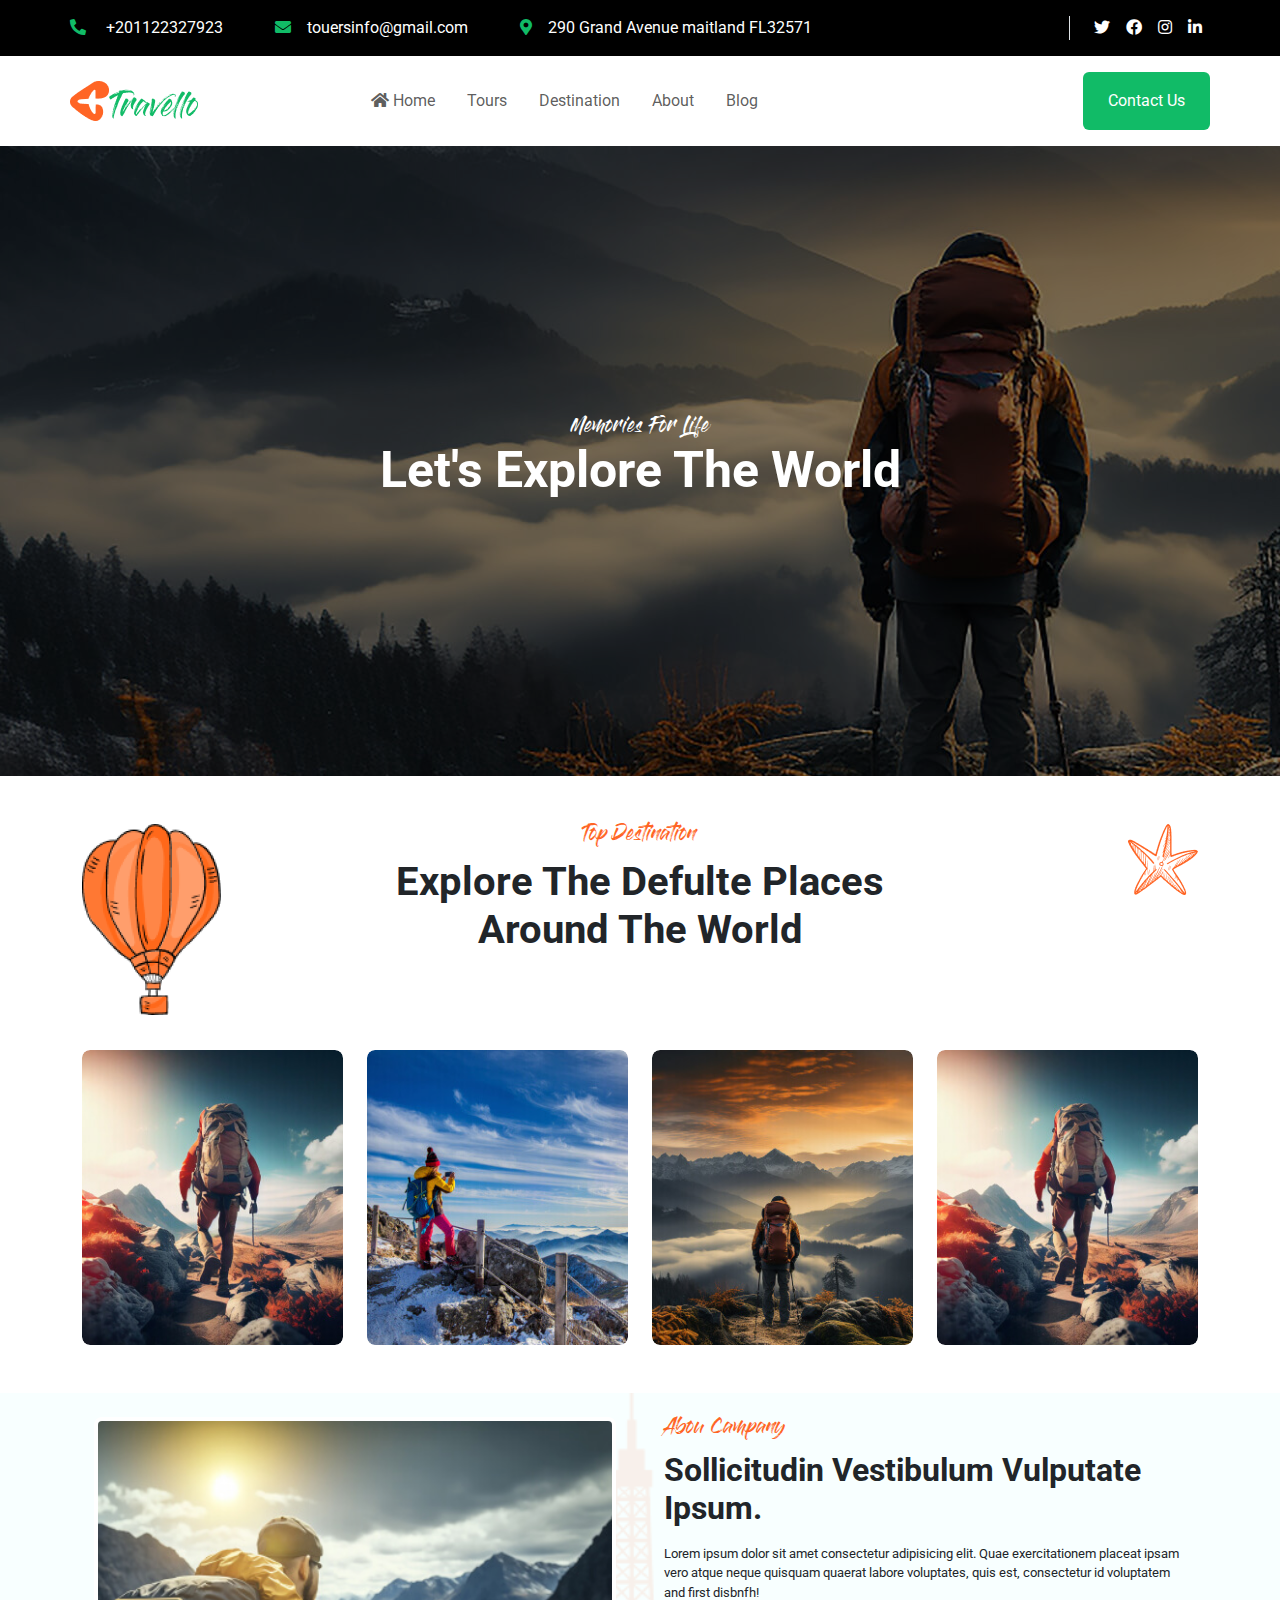
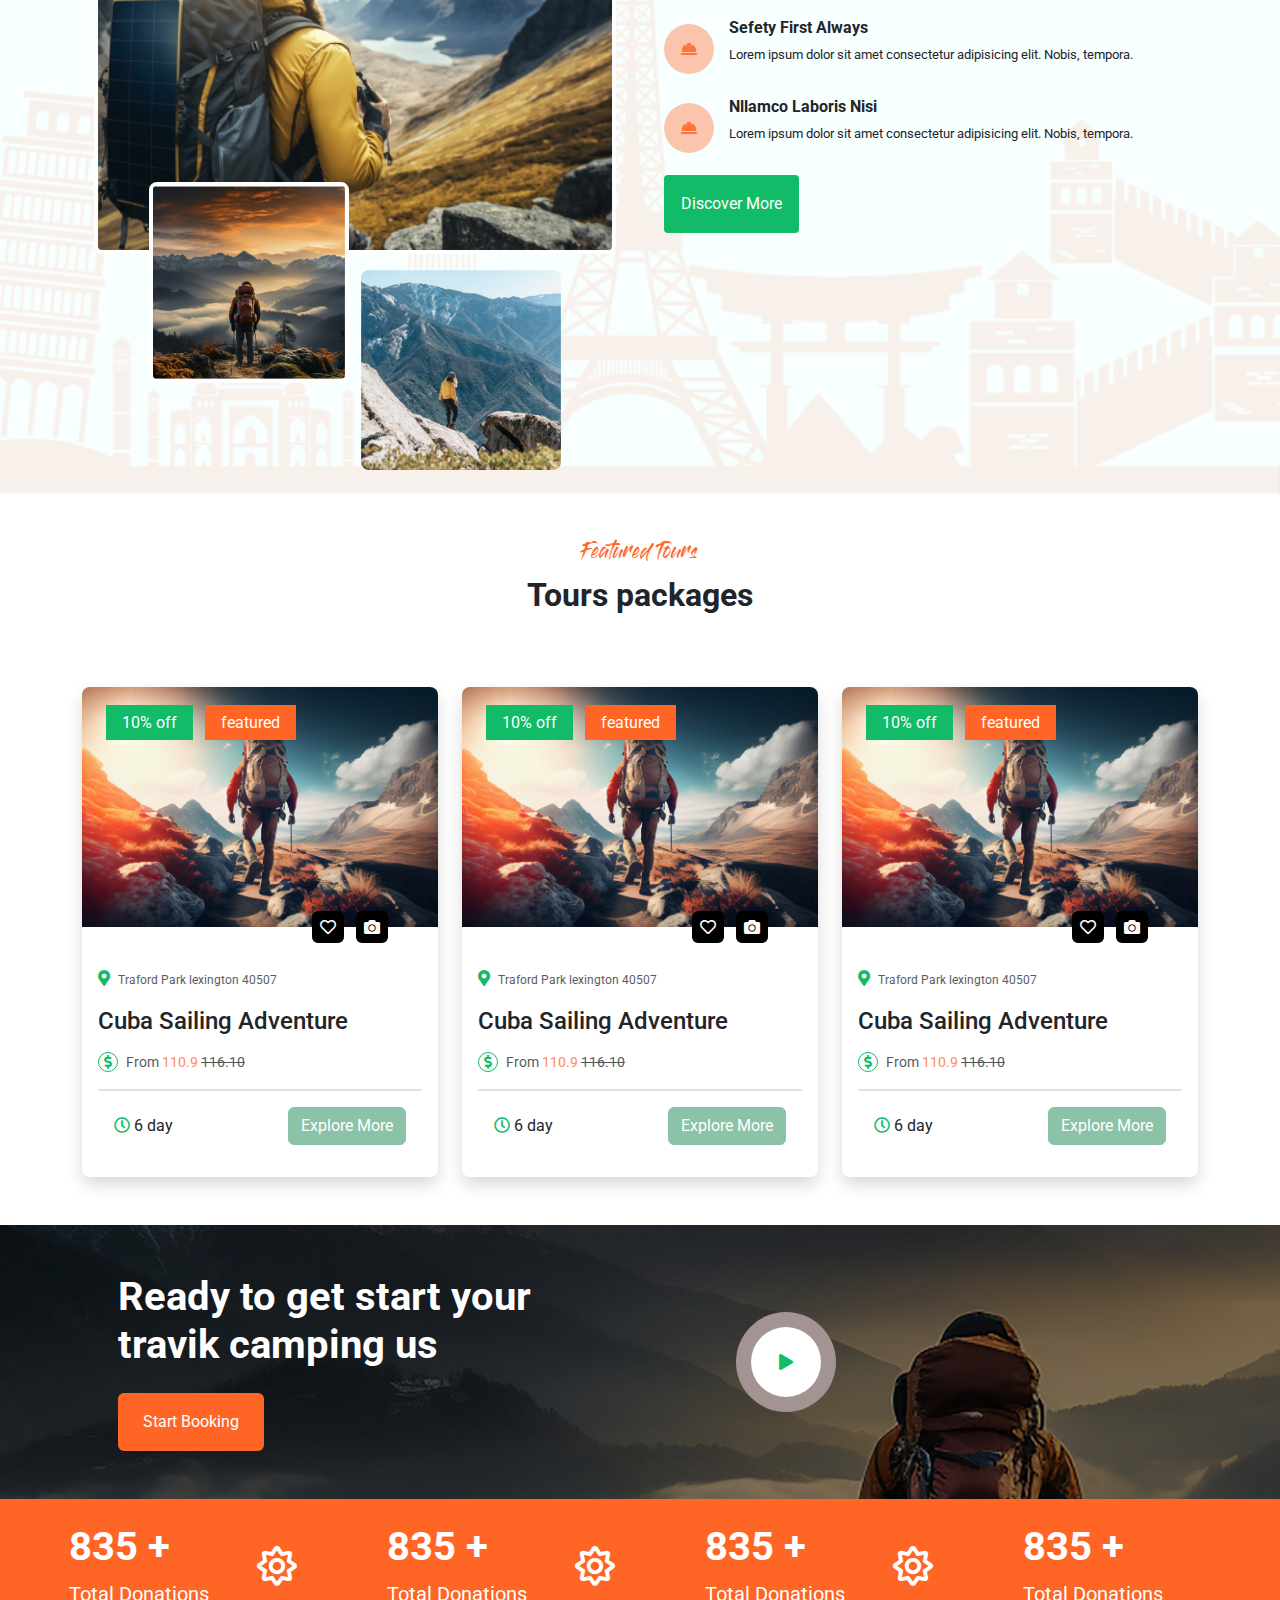
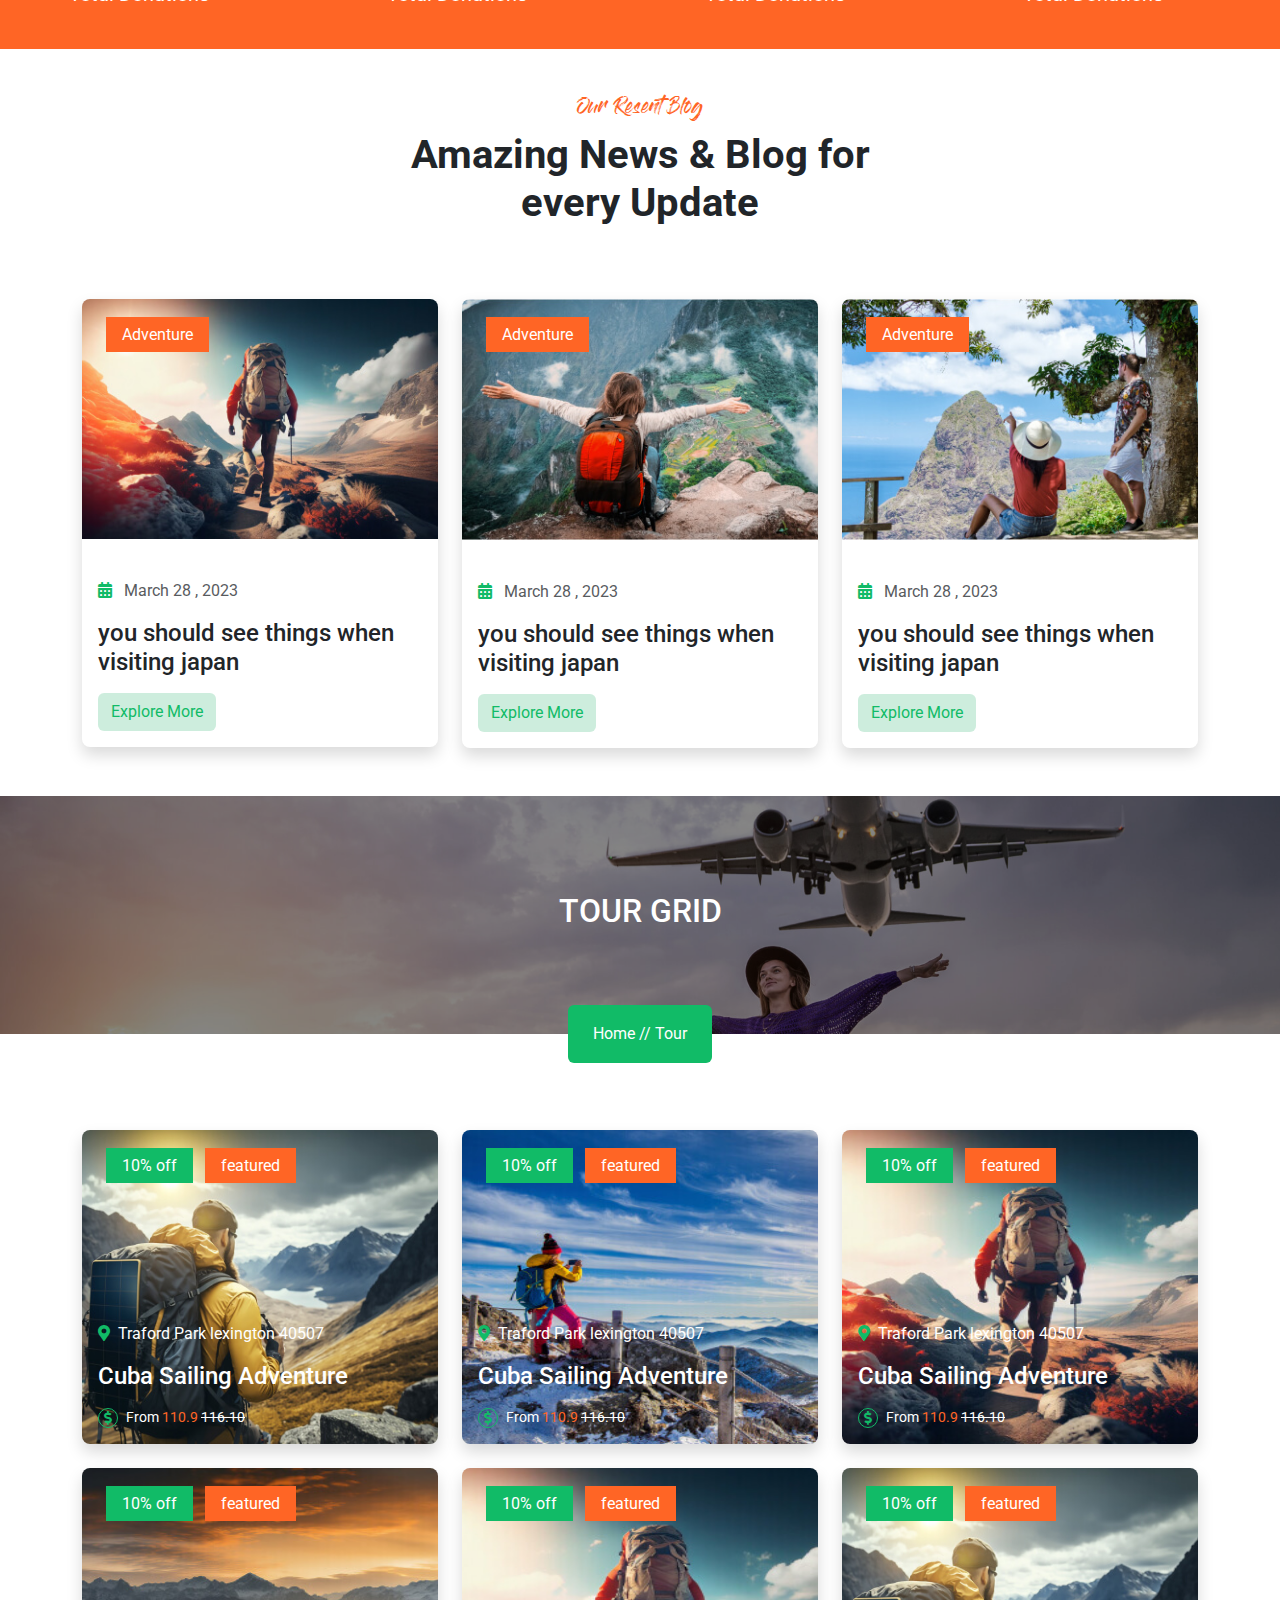
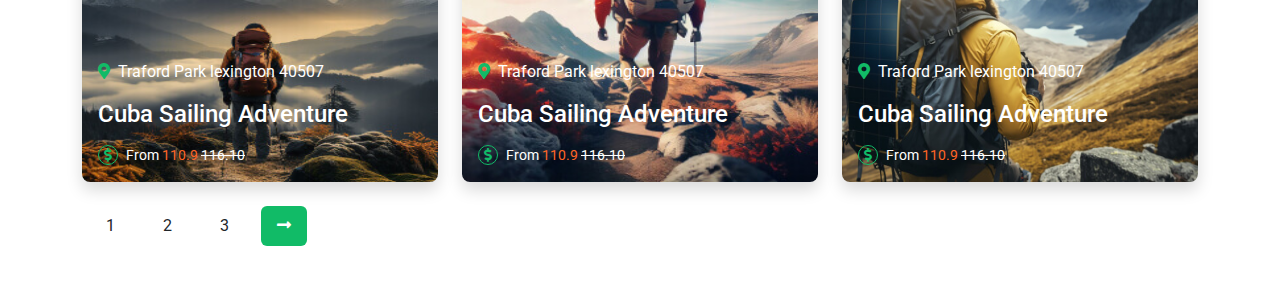
<file: index.html>
<!DOCTYPE html>
<html lang="en">
  <head>
    <meta charset="UTF-8" />
    <meta name="viewport" content="width=device-width, initial-scale=1.0" />
    <link rel="preconnect" href="https://fonts.googleapis.com" />
    <link rel="preconnect" href="https://fonts.gstatic.com" crossorigin />
    <link
      href="https://fonts.googleapis.com/css2?family=Roboto:ital,wght@0,100;0,300;0,400;0,500;0,700;0,900;1,100;1,300;1,400;1,500;1,700;1,900&display=swap"
      rel="stylesheet"
    />
    <link rel="stylesheet" href="assets/css/all.min.css" />
    <link rel="stylesheet" href="assets/css/bootstrap.min.css" />
    <link rel="stylesheet" href="assets/css/style.css" />
    <title>Hotel</title>
  </head>
  <body>
    <header class="fixed-top bg-white">
      <div class="social-links bg-black">
        <div class="container p-lg-0">
          <div
            class="icons text-white d-xl-flex justify-content-between align-items-center py-3"
          >
            <div class="contact-info text-center mb-4 mb-xl-0">
              <span class="m-0 me-sm-5"
                ><i class="fas fa-phone-alt me-3"></i> +201122327923</span
              >
              <span class="m-0 me-sm-5"
                ><i class="fas fa-envelope me-3 d-sm-inline"></i
                >touersinfo@gmail.com</span
              >
              <span class="m-0 me-sm-5"
                ><i class="fas fa-map-marker-alt me-3"></i>290 Grand Avenue
                maitland FL32571
              </span>
            </div>
            <ul
              class="list-unstyled d-flex justify-content-center align-items-center mb-0 border-start"
            >
              <li class="ms-4 me-2"><i class="fab fa-twitter"></i></li>
              <li class="mx-2"><i class="fab fa-facebook"></i></li>
              <li class="mx-2"><i class="fab fa-instagram"></i></li>
              <li class="mx-2"><i class="fab fa-linkedin-in"></i></li>
            </ul>
          </div>
        </div>
      </div>

      <nav
        class="navbar navbar-expand-lg navbar-light container d-flex justify-content-between align-items-center py-3"
      >
        <div class="logo w-25">
          <img src="assets/images/images/logo (1).png" alt="" />
        </div>

        <button
          class="navbar-toggler text-white"
          type="button"
          data-bs-toggle="collapse"
          data-bs-target="#navbarSupportedContent"
          aria-controls="navbarSupportedContent"
          aria-controls="navbarSupportedContent"
          aria-expanded="false"
          aria-label="Toggle navigation"
        >
          <span class="navbar-toggler-icon"></span>
        </button>

        <div
          class="d-lg-flex justify-content-between align-items-center collapse navbar-collapse"
          id="navbarSupportedContent"
        >
          <ul class="navbar-nav mt-4 mt-lg-0 text-center">
            <li class="nav-item active mx-2">
              <a class="nav-link" href="#"
                ><i class="fas fa-home"></i> Home<span class="sr-only"
                  >(current)</span
                ></a
              >
            </li>
            <li class="nav-item mx-2">
              <a class="nav-link" href="#">Tours</a>
            </li>
            <li class="nav-item mx-2">
              <a class="nav-link" href="#">Destination</a>
            </li>
            <li class="nav-item mx-2">
              <a class="nav-link" href="#">About</a>
            </li>
            <li class="nav-item mx-2">
              <a class="nav-link" href="#">Blog</a>
            </li>
          </ul>

          <button
            class="submit btn text-white px-4 py-3 rounded my-2 my-sm-0"
            type="submit"
          >
            Contact Us
          </button>
        </div>
      </nav>
    </header>
    <div class="home">
      <div class="main-bg d-flex justify-content-center align-items-center">
        <div class="text position-relative text-white text-center">
          <span class="">Memories For Life</span>
          <h1 class="fw-bold">Let's Explore The World</h1>
        </div>
      </div>
      <div class="container">
        <div class="top-destination my-5 position-relative">
          <div class="head text-center position-relative mb-5">
            <span class="main-adrress">Top Destination</span>
            <h2 class="fs-1 fw-bold">
              Explore The Defulte Places <br />
              Around The World
            </h2>
          </div>
          <div class="slids row">
            <div class="contain col-md-6 col-lg-3">
              <div class="box position-relative rounded-3 mt-5 overflow-hidden">
                <img
                  src="assets/images/images/img-2 (1).jpg"
                  class="w-100 rounded-3"
                  alt=""
                />
                <div
                  class="layer d-flex flex-column justify-content-end pb-5 ps-4 position-absolute start-0 end-0 h-100"
                >
                  <p class="text-white mb-0 fs-4">Notyh America</p>
                  <span class="">13 Tours</span>
                </div>
              </div>
            </div>
            <div class="contain col-md-6 col-lg-3">
              <div class="box position-relative rounded-3 mt-5 overflow-hidden">
                <img
                  src="assets/images/images/img-1 (1).jpg"
                  class="w-100 rounded-3"
                  alt=""
                />
                <div
                  class="layer d-flex flex-column justify-content-end pb-5 ps-4 position-absolute start-0 end-0 h-100"
                >
                  <p class="text-white mb-0 fs-4">Notyh America</p>
                  <span class="">13 Tours</span>
                </div>
              </div>
            </div>
            <div class="contain col-md-6 col-lg-3">
              <div class="box position-relative rounded-3 mt-5 overflow-hidden">
                <img
                  src="assets/images/images/img-4.jpg"
                  class="w-100 rounded-3"
                  alt=""
                />
                <div
                  class="layer d-flex flex-column justify-content-end pb-5 ps-4 position-absolute start-0 end-0 h-100"
                >
                  <p class="text-white mb-0 fs-4">Notyh America</p>
                  <span class="">13 Tours</span>
                </div>
              </div>
            </div>
            <div class="contain col-md-6 col-lg-3">
              <div class="box position-relative rounded-3 mt-5 overflow-hidden">
                <img
                  src="assets/images/images/img-2 (1).jpg"
                  class="w-100 rounded-3"
                  alt=""
                />
                <div
                  class="layer d-flex flex-column justify-content-end pb-5 ps-4 position-absolute start-0 end-0 h-100"
                >
                  <p class="text-white mb-0 fs-4">Notyh America</p>
                  <span class="">13 Tours</span>
                </div>
              </div>
            </div>
          </div>
        </div>
      </div>
      <div class="about-campany">
        <div class="wrapper container position-relative">
          <div class="row">
            <div class="left-box col-lg-6 text-center p-4">
              <div class="upper-img">
                <img
                  src="assets/images/images/img-1.jpg"
                  class="rounded-3 w-100"
                  alt=""
                />
              </div>
              <div class="last-images">
                <img
                  src="assets/images/images/img-2.jpg"
                  class="rounded-3 position-relative me-2"
                  alt=""
                />
                <img
                  src="assets/images/images/img-3.jpg"
                  class="rounded-3 mt-3"
                  alt=""
                />
              </div>
            </div>
            <div class="right-box col-lg-6 p-4">
              <span class="main-adrress">Abou Campany</span>
              <h2 class="fw-bold mb-3">
                Sollicitudin Vestibulum Vulputate Ipsum.
              </h2>
              <p>
                Lorem ipsum dolor sit amet consectetur adipisicing elit. Quae
                exercitationem placeat ipsam vero atque neque quisquam quaerat
                labore voluptates, quis est, consectetur id voluptatem and first
                disbnfh!
              </p>
              <div class="nots d-flex align-items-center mb-3">
                <div class="icon">
                  <i class="fas fa-hard-hat"></i>
                </div>
                <div class="text">
                  <h4 class="h6 fw-bold">Sefety First Always</h4>
                  <p>
                    Lorem ipsum dolor sit amet consectetur adipisicing elit.
                    Nobis, tempora.
                  </p>
                </div>
              </div>
              <div class="nots d-flex align-items-center">
                <div class="icon">
                  <i class="fas fa-hard-hat"></i>
                </div>
                <div class="text">
                  <h4 class="h6 fw-bold">Nllamco Laboris Nisi</h4>
                  <p>
                    Lorem ipsum dolor sit amet consectetur adipisicing elit.
                    Nobis, tempora.
                  </p>
                </div>
              </div>

              <button class="btn text-white p-3 rounded-1 mt-3">
                Discover More
              </button>
            </div>
          </div>
        </div>
      </div>
      <div class="featured-tours my-5">
        <div class="container">
          <span class="main-adrress text-center">Featured Tours</span>
          <h2 class="fw-bold mb-3 text-center">Tours packages</h2>
          <div class="row mt-5 gy-4">
            <div class="col-md-6 col-lg-4">
              <div class="rounded-3 shadow">
                <div class="image position-relative">
                  <div class="nots position-absolute p-4 text-white">
                    <span class="py-2 px-3 me-2">10% off</span>
                    <span class="py-2 px-3">featured</span>
                  </div>
                  <img
                    src="./assets/images/images/blog-1.jpg"
                    alt=""
                    class="rounded-top-3 w-100"
                  />
                  <div class="icons position-absolute text-white">
                    <i class="far fa-heart bg-black p-2 rounded me-2"></i>
                    <i class="fas fa-camera bg-black rounded p-2"></i>
                  </div>
                </div>
                <div class="wrapper p-3">
                  <div class="location mt-4">
                    <i class="fas fa-map-marker-alt me-2"></i
                    ><span class="opacity-75"
                      >Traford Park lexington 40507</span
                    >
                  </div>
                  <h3 class="mt-3 h4">Cuba Sailing Adventure</h3>
                  <div class="price d-flex align-items-center mt-3">
                    <i
                      class="fas fa-dollar-sign me-2 rounded-circle d-flex justify-content-center align-items-center"
                    ></i>

                    <span class="opacity-75"
                      >From <span>110.9</span> <del>116.10</del></span
                    >
                  </div>
                  <div
                    class="deadline p-3 mt-3 d-flex justify-content-between align-items-center border-2 border-top"
                  >
                    <div class="time">
                      <i class="far fa-clock icon-color"></i>
                      <span>6 day</span>
                    </div>
                    <button class="btn btn-success opacity-50">
                      Explore More
                    </button>
                  </div>
                </div>
              </div>
            </div>
            <div class="col-md-6 col-lg-4">
              <div class="rounded-3 shadow">
                <div class="image position-relative">
                  <div class="nots position-absolute p-4 text-white">
                    <span class="py-2 px-3 me-2">10% off</span>
                    <span class="py-2 px-3">featured</span>
                  </div>
                  <img
                    src="./assets/images/images/blog-1.jpg"
                    alt=""
                    class="rounded-top-3 w-100"
                  />
                  <div class="icons position-absolute text-white">
                    <i class="far fa-heart bg-black p-2 rounded me-2"></i>
                    <i class="fas fa-camera bg-black rounded p-2"></i>
                  </div>
                </div>
                <div class="wrapper p-3">
                  <div class="location mt-4">
                    <i class="fas fa-map-marker-alt me-2"></i
                    ><span class="opacity-75"
                      >Traford Park lexington 40507</span
                    >
                  </div>
                  <h3 class="mt-3 h4">Cuba Sailing Adventure</h3>
                  <div class="price d-flex align-items-center mt-3">
                    <i
                      class="fas fa-dollar-sign me-2 rounded-circle d-flex justify-content-center align-items-center"
                    ></i>

                    <span class="opacity-75"
                      >From <span>110.9</span> <del>116.10</del></span
                    >
                  </div>
                  <div
                    class="deadline p-3 mt-3 d-flex justify-content-between align-items-center border-2 border-top"
                  >
                    <div class="time">
                      <i class="far fa-clock icon-color"></i>
                      <span>6 day</span>
                    </div>
                    <button class="btn btn-success opacity-50">
                      Explore More
                    </button>
                  </div>
                </div>
              </div>
            </div>
            <div class="col-md-6 col-lg-4">
              <div class="rounded-3 shadow">
                <div class="image position-relative">
                  <div class="nots position-absolute p-4 text-white">
                    <span class="py-2 px-3 me-2">10% off</span>
                    <span class="py-2 px-3">featured</span>
                  </div>
                  <img
                    src="./assets/images/images/blog-1.jpg"
                    alt=""
                    class="rounded-top-3 w-100"
                  />
                  <div class="icons position-absolute text-white">
                    <i class="far fa-heart bg-black p-2 rounded me-2"></i>
                    <i class="fas fa-camera bg-black rounded p-2"></i>
                  </div>
                </div>
                <div class="wrapper p-3">
                  <div class="location mt-4">
                    <i class="fas fa-map-marker-alt me-2"></i
                    ><span class="opacity-75"
                      >Traford Park lexington 40507</span
                    >
                  </div>
                  <h3 class="mt-3 h4">Cuba Sailing Adventure</h3>
                  <div class="price d-flex align-items-center mt-3">
                    <i
                      class="fas fa-dollar-sign me-2 rounded-circle d-flex justify-content-center align-items-center"
                    ></i>

                    <span class="opacity-75"
                      >From <span>110.9</span> <del>116.10</del></span
                    >
                  </div>
                  <div
                    class="deadline p-3 mt-3 d-flex justify-content-between align-items-center border-2 border-top"
                  >
                    <div class="time">
                      <i class="far fa-clock icon-color"></i>
                      <span>6 day</span>
                    </div>
                    <button class="btn btn-success opacity-50">
                      Explore More
                    </button>
                  </div>
                </div>
              </div>
            </div>
          </div>
        </div>
      </div>
      <div class="get-start position-relative text-white my-5">
        <div class="wrapper position-relative">
          <div
            class="container d-sm-flex justify-content-start align-items-center p-5"
          >
            <div class="left-box col-lg-6 me-5 mb-5 mb-sm-0">
              <h3 class="fs-1 fw-bold mb-4">
                Ready to get start your travik camping us
              </h3>
              <button class="btn secondary-button py-3 px-4">
                Start Booking
              </button>
            </div>
            <div class="right-box">
              <div
                class="icon d-flex justify-content-center ms-lg-5 align-items-center"
              >
                <i class="fas fa-play"></i>
              </div>
            </div>
          </div>
          <div
            class="info p-4 d-md-flex justify-content-around align-items-center"
          >
            <div
              class="box d-flex align-items-center justify-content-between mb-3"
            >
              <div class="me-5">
                <h3 class="h1 fw-bold">835 +</h3>
                <span class="fs-5">Total Donations</span>
              </div>
              <i class="far fa-sun fs-1"></i>
            </div>
            <div
              class="box d-flex align-items-center justify-content-between mb-3"
            >
              <div class="me-5">
                <h3 class="h1 fw-bold">835 +</h3>
                <span class="fs-5">Total Donations</span>
              </div>
              <i class="far fa-sun fs-1"></i>
            </div>
            <div
              class="box d-flex align-items-center justify-content-between mb-3"
            >
              <div class="me-5">
                <h3 class="h1 fw-bold">835 +</h3>
                <span class="fs-5">Total Donations</span>
              </div>
              <i class="far fa-sun fs-1"></i>
            </div>
            <div
              class="box d-flex align-items-center justify-content-between mb-3"
            >
              <div class="me-5">
                <h3 class="h1 fw-bold">835 +</h3>
                <span class="fs-5">Total Donations</span>
              </div>
            </div>
          </div>
        </div>
      </div>
      <div class="resent-blog my-5">
        <div class="container">
          <span class="main-adrress text-center">Our Resent Blog</span>
          <h2 class="fw-bold mb-3 text-center h1 fw-bold">
            Amazing News & Blog for <br />
            every Update
          </h2>
          <div class="row mt-5 gy-4">
            <div class="col-md-6 col-lg-4">
              <div class="rounded-3 shadow">
                <div class="image position-relative">
                  <div class="nots position-absolute p-4 text-white">
                    <span class="py-2 px-3">Adventure</span>
                  </div>
                  <img
                    src="./assets/images/images/blog-1.jpg"
                    alt=""
                    class="rounded-top-3 w-100"
                  />
                </div>
                <div class="wrapper p-3">
                  <div class="calinder mt-4">
                    <i class="fas fa-calendar-alt me-2"></i>
                    <span class="opacity-75">March 28 , 2023</span>
                  </div>
                  <h3 class="my-3 h4">
                    you should see things when visiting japan
                  </h3>

                  <button class="btn">Explore More</button>
                </div>
              </div>
            </div>
            <div class="col-md-6 col-lg-4">
              <div class="rounded-3 shadow">
                <div class="image position-relative">
                  <div class="nots position-absolute p-4 text-white">
                    <span class="py-2 px-3">Adventure</span>
                  </div>
                  <img
                    src="./assets/images/images/blog-2.jpg"
                    alt=""
                    class="rounded-top-3 w-100"
                  />
                </div>
                <div class="wrapper p-3">
                  <div class="calinder mt-4">
                    <i class="fas fa-calendar-alt me-2"></i>
                    <span class="opacity-75">March 28 , 2023</span>
                  </div>
                  <h3 class="my-3 h4">
                    you should see things when visiting japan
                  </h3>

                  <button class="btn">Explore More</button>
                </div>
              </div>
            </div>
            <div class="col-md-6 col-lg-4">
              <div class="rounded-3 shadow">
                <div class="image position-relative">
                  <div class="nots position-absolute p-4 text-white">
                    <span class="py-2 px-3">Adventure</span>
                  </div>
                  <img
                    src="./assets/images/images/blog-3.jpg"
                    alt=""
                    class="rounded-top-3 w-100"
                  />
                </div>
                <div class="wrapper p-3">
                  <div class="calinder mt-4">
                    <i class="fas fa-calendar-alt me-2"></i>
                    <span class="opacity-75">March 28 , 2023</span>
                  </div>
                  <h3 class="my-3 h4">
                    you should see things when visiting japan
                  </h3>

                  <button class="btn">Explore More</button>
                </div>
              </div>
            </div>
          </div>
        </div>
      </div>
      <div class="tours my-5">
        <div
          class="tour-grid text-white p-5 d-flex flex-column justify-content-between align-items-center position-relative"
        >
          <h2 class="py-5 position-relative">TOUR GRID</h2>
          <button class="position-absolute btn button bottom-0 py-3 px-4">
            Home // Tour
          </button>
        </div>
        <div class="container mt-5">
          <div class="row pt-5 gy-4">
            <div class="col-md-6 col-lg-4">
              <div class="box rounded-3 shadow position-relative">
                <img
                  class="w-100 h-100 position-absolute rounded-3"
                  src="assets/images/images/img-1.jpg"
                  alt=""
                />
                <div class="nots p-4 text-white">
                  <span class="py-2 px-3 me-2">10% off</span>
                  <span class="py-2 px-3">featured</span>
                </div>

                <div class="wrapper p-3 mt-5 pt-5">
                  <div class="location mt-4">
                    <i class="fas fa-map-marker-alt me-2"></i
                    ><span class="text-white"
                      >Traford Park lexington 40507</span
                    >
                  </div>
                  <h3 class="mt-3 h4 text-white">Cuba Sailing Adventure</h3>
                  <div class="price d-flex align-items-center mt-3">
                    <i
                      class="fas fa-dollar-sign me-2 rounded-circle d-flex justify-content-center align-items-center"
                    ></i>

                    <span class="text-white"
                      >From <span>110.9</span> <del>116.10</del></span
                    >
                  </div>
                </div>
              </div>
            </div>
            <div class="col-md-6 col-lg-4">
              <div class="box rounded-3 shadow position-relative">
                <img
                  class="w-100 h-100 position-absolute rounded-3"
                  src="assets/images/images/img-1 (1).jpg"
                  alt=""
                />
                <div class="nots p-4 text-white">
                  <span class="py-2 px-3 me-2">10% off</span>
                  <span class="py-2 px-3">featured</span>
                </div>

                <div class="wrapper p-3 mt-5 pt-5">
                  <div class="location mt-4">
                    <i class="fas fa-map-marker-alt me-2"></i
                    ><span class="text-white"
                      >Traford Park lexington 40507</span
                    >
                  </div>
                  <h3 class="mt-3 h4 text-white">Cuba Sailing Adventure</h3>
                  <div class="price d-flex align-items-center mt-3">
                    <i
                      class="fas fa-dollar-sign me-2 rounded-circle d-flex justify-content-center align-items-center"
                    ></i>

                    <span class="text-white"
                      >From <span>110.9</span> <del>116.10</del></span
                    >
                  </div>
                </div>
              </div>
            </div>
            <div class="col-md-6 col-lg-4">
              <div class="box rounded-3 shadow position-relative">
                <img
                  class="w-100 h-100 position-absolute rounded-3"
                  src="assets/images/images/img-2 (1).jpg"
                  alt=""
                />
                <div class="nots p-4 text-white">
                  <span class="py-2 px-3 me-2">10% off</span>
                  <span class="py-2 px-3">featured</span>
                </div>

                <div class="wrapper p-3 mt-5 pt-5">
                  <div class="location mt-4">
                    <i class="fas fa-map-marker-alt me-2"></i
                    ><span class="text-white"
                      >Traford Park lexington 40507</span
                    >
                  </div>
                  <h3 class="mt-3 h4 text-white">Cuba Sailing Adventure</h3>
                  <div class="price d-flex align-items-center mt-3">
                    <i
                      class="fas fa-dollar-sign me-2 rounded-circle d-flex justify-content-center align-items-center"
                    ></i>

                    <span class="text-white"
                      >From <span>110.9</span> <del>116.10</del></span
                    >
                  </div>
                </div>
              </div>
            </div>
            <div class="col-md-6 col-lg-4">
              <div class="box rounded-3 shadow position-relative">
                <img
                  class="w-100 h-100 position-absolute rounded-3"
                  src="assets/images/images/img-4.jpg"
                  alt=""
                />
                <div class="nots p-4 text-white">
                  <span class="py-2 px-3 me-2">10% off</span>
                  <span class="py-2 px-3">featured</span>
                </div>

                <div class="wrapper p-3 mt-5 pt-5">
                  <div class="location mt-4">
                    <i class="fas fa-map-marker-alt me-2"></i
                    ><span class="text-white"
                      >Traford Park lexington 40507</span
                    >
                  </div>
                  <h3 class="mt-3 h4 text-white">Cuba Sailing Adventure</h3>
                  <div class="price d-flex align-items-center mt-3">
                    <i
                      class="fas fa-dollar-sign me-2 rounded-circle d-flex justify-content-center align-items-center"
                    ></i>

                    <span class="text-white"
                      >From <span>110.9</span> <del>116.10</del></span
                    >
                  </div>
                </div>
              </div>
            </div>
            <div class="col-md-6 col-lg-4">
              <div class="box rounded-3 shadow position-relative">
                <img
                  class="w-100 h-100 position-absolute rounded-3"
                  src="assets/images/images/img-2 (1).jpg"
                  alt=""
                />
                <div class="nots p-4 text-white">
                  <span class="py-2 px-3 me-2">10% off</span>
                  <span class="py-2 px-3">featured</span>
                </div>

                <div class="wrapper p-3 mt-5 pt-5">
                  <div class="location mt-4">
                    <i class="fas fa-map-marker-alt me-2"></i
                    ><span class="text-white"
                      >Traford Park lexington 40507</span
                    >
                  </div>
                  <h3 class="mt-3 h4 text-white">Cuba Sailing Adventure</h3>
                  <div class="price d-flex align-items-center mt-3">
                    <i
                      class="fas fa-dollar-sign me-2 rounded-circle d-flex justify-content-center align-items-center"
                    ></i>

                    <span class="text-white"
                      >From <span>110.9</span> <del>116.10</del></span
                    >
                  </div>
                </div>
              </div>
            </div>
            <div class="col-md-6 col-lg-4">
              <div class="box rounded-3 shadow position-relative">
                <img
                  class="w-100 h-100 position-absolute rounded-3"
                  src="assets/images/images/img-1.jpg"
                  alt=""
                />
                <div class="nots p-4 text-white">
                  <span class="py-2 px-3 me-2">10% off</span>
                  <span class="py-2 px-3">featured</span>
                </div>

                <div class="wrapper p-3 mt-5 pt-5">
                  <div class="location mt-4">
                    <i class="fas fa-map-marker-alt me-2"></i
                    ><span class="text-white"
                      >Traford Park lexington 40507</span
                    >
                  </div>
                  <h3 class="mt-3 h4 text-white">Cuba Sailing Adventure</h3>
                  <div class="price d-flex align-items-center mt-3">
                    <i
                      class="fas fa-dollar-sign me-2 rounded-circle d-flex justify-content-center align-items-center"
                    ></i>

                    <span class="text-white"
                      >From <span>110.9</span> <del>116.10</del></span
                    >
                  </div>
                </div>
              </div>
            </div>
          </div>
          <div class="navigatiom">
            <ul
              class="list-unstyled d-flex justify-content-between align-items-center mt-4"
            >
              <li class="py-2 px-3 mx-2 rounded">1</li>
              <li class="py-2 px-3 mx-2 rounded">2</li>
              <li class="py-2 px-3 mx-2 rounded">3</li>
              <li class="py-2 px-3 mx-2 rounded">
                <i class="fas fa-long-arrow-alt-right"></i>
              </li>
            </ul>
          </div>
        </div>
      </div>
    </div>
    <script src="js/bootstrap.min.js"></script>
  </body>
</html>
</file>
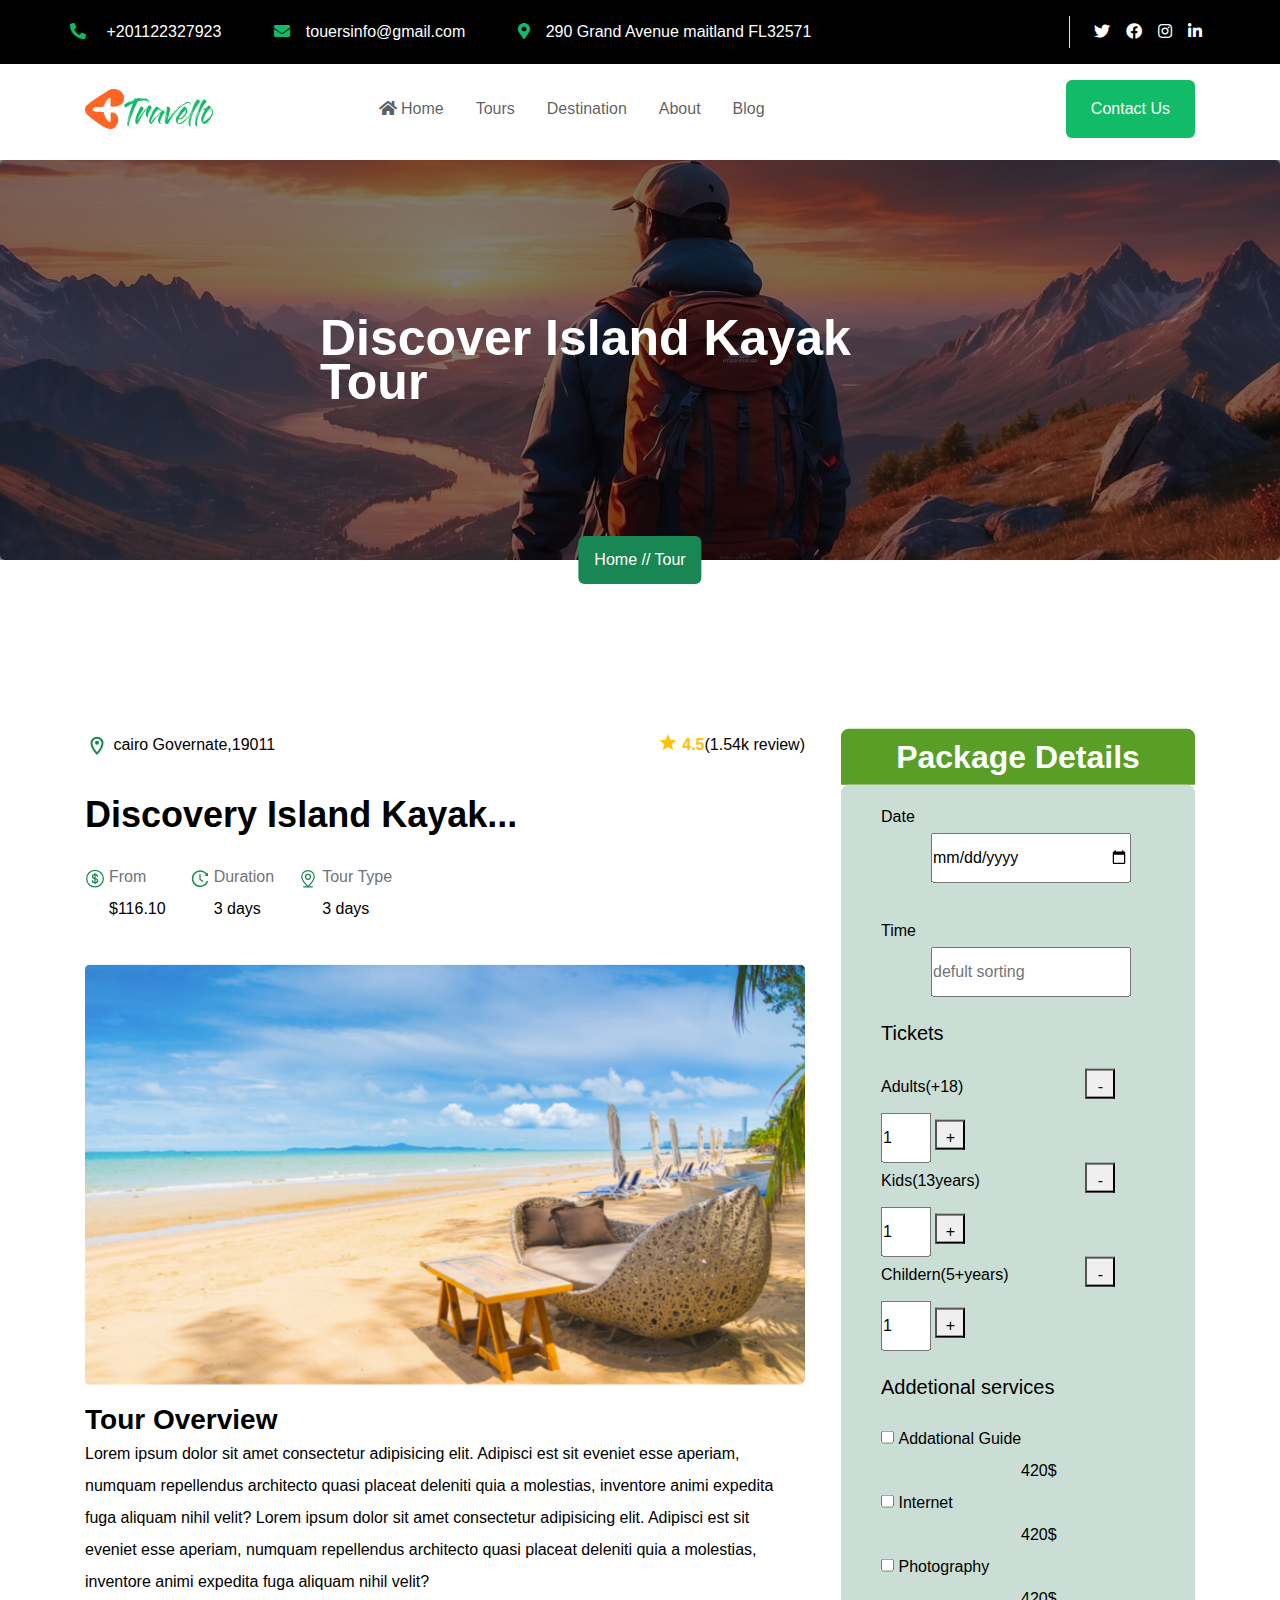
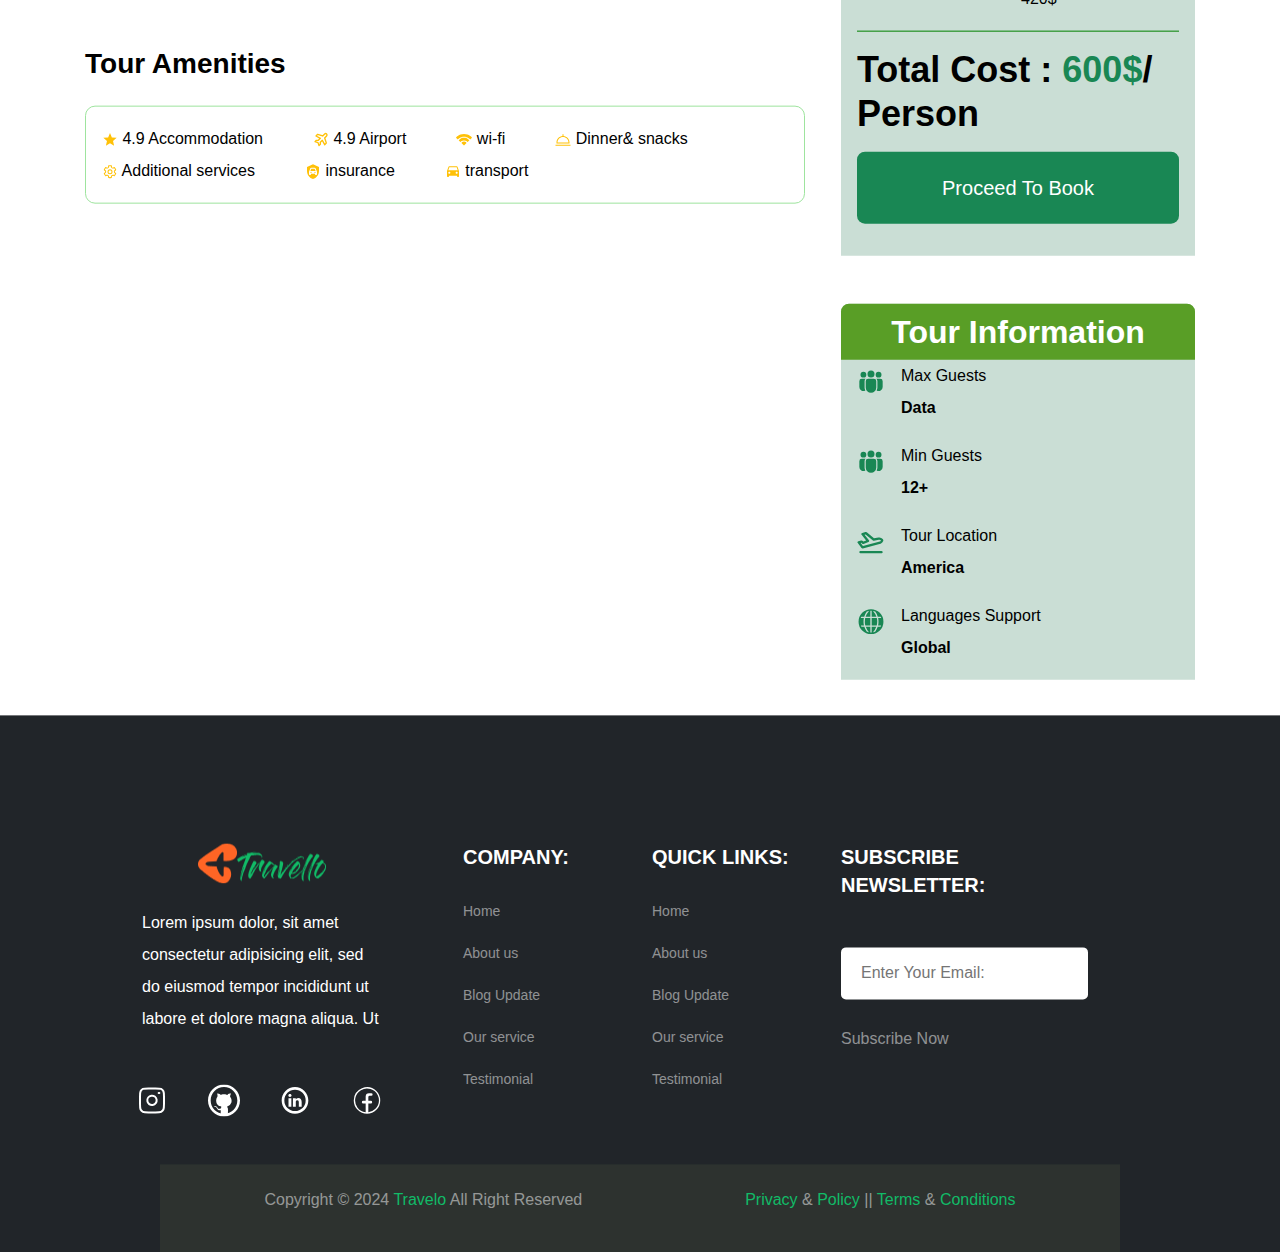
<file: tours-details.html>
<!DOCTYPE html>
<html lang="en">

<head>
  <meta charset="UTF-8" />
  <meta http-equiv="X-UA-Compatible" content="IE=edge" />
  <meta name="viewport" content="width=device-width, initial-scale=1.0" />
  <title>travello</title>
  <link rel="shortcut icon" href="./assets/images/favicon.ico">
  <!-- Render All Elements Normally -->
  <link rel="stylesheet" href="/assets/css/normalize.css" />
  <!-- Font Awesome Library -->
  <link rel="stylesheet" href="/assets/css/all.min.css" />
    <!-- bootstrap files -->
    <link rel="stylesheet" href="/assets/css/bootstrap.min.css">
  <!-- Main Template CSS File -->
  <link rel="stylesheet" href="/assets/css/tours-details.css" />
  <!-- Google Fonts -->
  <link rel="preconnect" href="https://fonts.gstatic.com" />
  <link href="https://fonts.googleapis.com/css2?family=Open+Sans:wght@400;700&display=swap" rel="stylesheet" />
</head>

<body>
  <header class="fixed-top bg-white">
    <div class="social-links bg-black">
      <div class="container p-lg-0">
        <div
          class="icons text-white d-xl-flex justify-content-between align-items-center py-3"
        >
          <div class="contact-info text-center mb-4 mb-xl-0">
            <span class="m-0 me-sm-5"
              ><i class="fas fa-phone-alt me-3"></i> +201122327923</span
            >
            <span class="m-0 me-sm-5"
              ><i class="fas fa-envelope me-3 d-sm-inline"></i
              >touersinfo@gmail.com</span
            >
            <span class="m-0 me-sm-5"
              ><i class="fas fa-map-marker-alt me-3"></i>290 Grand Avenue
              maitland FL32571
            </span>
          </div>
          <ul
            class="list-unstyled d-flex justify-content-center align-items-center mb-0 border-start"
          >
            <li class="ms-4 me-2"><i class="fab fa-twitter"></i></li>
            <li class="mx-2"><i class="fab fa-facebook"></i></li>
            <li class="mx-2"><i class="fab fa-instagram"></i></li>
            <li class="mx-2"><i class="fab fa-linkedin-in"></i></li>
          </ul>
        </div>
      </div>
    </div>

    <nav
      class="navbar navbar-expand-lg navbar-light container d-flex justify-content-between align-items-center py-3"
    >
      <div class="logo w-25">
        <img src="assets/images/images/logo (1).png" alt="" />
      </div>

      <button
        class="navbar-toggler text-white"
        type="button"
        data-bs-toggle="collapse"
        data-bs-target="#navbarSupportedContent"
        aria-controls="navbarSupportedContent"
        aria-controls="navbarSupportedContent"
        aria-expanded="false"
        aria-label="Toggle navigation"
      >
        <span class="navbar-toggler-icon"></span>
      </button>

      <div
        class="d-lg-flex justify-content-between align-items-center collapse navbar-collapse"
        id="navbarSupportedContent"
      >
        <ul class="navbar-nav mt-4 mt-lg-0 text-center">
          <li class="nav-item active mx-2">
            <a class="nav-link" href="#"
              ><i class="fas fa-home"></i> Home<span class="sr-only"
                >(current)</span
              ></a
            >
          </li>
          <li class="nav-item mx-2">
            <a class="nav-link" href="#">Tours</a>
          </li>
          <li class="nav-item mx-2">
            <a class="nav-link" href="#">Destination</a>
          </li>
          <li class="nav-item mx-2">
            <a class="nav-link" href="#">About</a>
          </li>
          <li class="nav-item mx-2">
            <a class="nav-link" href="#">Blog</a>
          </li>
        </ul>

        <button
          class="submit btn text-white px-4 py-3 rounded my-2 my-sm-0"
          type="submit"
        >
          Contact Us
        </button>
      </div>
    </nav>
  </header>
  <div class="tour-grid mb-5">
    <img src="./assets/images/images/slider-1-1.jpg" alt="slider" class="img-fluid">
    <h2>discover island kayak tour</h2>
    <div class="tours bg-success text-white p-2 rounded-2 px-3">Home // Tour</div>
  </div>
  <div class="kayak-tour ">
    <div class="container">
      <div class="row ">
        <div class="left-section col-8 pe-4 mt-5">
          <div class="line-one w-100 d-flex">
            <div class="address">
              <svg  class="text-success fs-4" xmlns="http://www.w3.org/2000/svg" width="1em" height="1em" viewBox="0 0 24 24"><g fill="none" stroke="currentColor" stroke-linejoin="round" stroke-width="2"><path d="M13 9a1 1 0 1 1-2 0a1 1 0 0 1 2 0Z"/><path d="M17.5 9.5c0 3.038-2 6.5-5.5 10.5c-3.5-4-5.5-7.462-5.5-10.5a5.5 5.5 0 1 1 11 0Z"/></g></svg>
              <span class="fs-6">cairo Governate,19011</span>
            </div>
            <div class="rank ms-auto d-flex">
              <svg class="fs-5 mt-1 text-warning me-1"  xmlns="http://www.w3.org/2000/svg" width="1em" height="1em" viewBox="0 0 24 24"><path fill="currentColor" d="M12 17.27L18.18 21l-1.64-7.03L22 9.24l-7.19-.61L12 2L9.19 8.63L2 9.24l5.46 4.73L5.82 21z"/></svg>
              <p><strong class="text-warning">4.5</strong>(1.54k review)</p>
            </div>
          </div>
          <h2 class="mt-3 mb-4">Discovery island kayak...</h2>
          <div class="info w-100 d-flex gap-4">
            <div class="from d-flex">
              <svg class="text-success mt-2 me-1 fs-5" xmlns="http://www.w3.org/2000/svg" width="1em" height="1em" viewBox="0 0 24 24"><g fill="none" stroke="currentColor" stroke-width="1.5"><circle cx="12" cy="12" r="10"/><path stroke-linecap="round" d="M12 6v12m3-8.5C15 8.12 13.657 7 12 7S9 8.12 9 9.5s1.343 2.5 3 2.5s3 1.12 3 2.5s-1.343 2.5-3 2.5s-3-1.12-3-2.5"/></g></svg>
              <div class="text">
                <p class="m-0 text-secondary">From</p>
                <p>$116.10</p>
              </div>
            </div>
            <div class="duration d-flex">
              <svg  class="text-success mt-2 me-1 fs-5" xmlns="http://www.w3.org/2000/svg" width="1em" height="1em" viewBox="0 0 1024 1024"><path fill="currentColor" d="M536.1 273H488c-4.4 0-8 3.6-8 8v275.3c0 2.6 1.2 5 3.3 6.5l165.3 120.7c3.6 2.6 8.6 1.9 11.2-1.7l28.6-39c2.7-3.7 1.9-8.7-1.7-11.2L544.1 528.5V281c0-4.4-3.6-8-8-8m219.8 75.2l156.8 38.3c5 1.2 9.9-2.6 9.9-7.7l.8-161.5c0-6.7-7.7-10.5-12.9-6.3L752.9 334.1a8 8 0 0 0 3 14.1m167.7 301.1l-56.7-19.5a8 8 0 0 0-10.1 4.8c-1.9 5.1-3.9 10.1-6 15.1c-17.8 42.1-43.3 80-75.9 112.5a353 353 0 0 1-112.5 75.9a352.2 352.2 0 0 1-137.7 27.8c-47.8 0-94.1-9.3-137.7-27.8a353 353 0 0 1-112.5-75.9c-32.5-32.5-58-70.4-75.9-112.5A353.4 353.4 0 0 1 171 512c0-47.8 9.3-94.2 27.8-137.8c17.8-42.1 43.3-80 75.9-112.5a353 353 0 0 1 112.5-75.9C430.6 167.3 477 158 524.8 158s94.1 9.3 137.7 27.8A353 353 0 0 1 775 261.7c10.2 10.3 19.8 21 28.6 32.3l59.8-46.8C784.7 146.6 662.2 81.9 524.6 82C285 82.1 92.6 276.7 95 516.4C97.4 751.9 288.9 942 524.8 942c185.5 0 343.5-117.6 403.7-282.3c1.5-4.2-.7-8.9-4.9-10.4"/></svg>
              <div class="text">
                <p class="m-0 text-secondary">Duration</p>
                <p>3 days</p>
              </div>
            </div>
            <div class="tour-type d-flex">
              <svg  class="text-success mt-2 me-1 fs-5" xmlns="http://www.w3.org/2000/svg" width="1em" height="1em" viewBox="0 0 1024 1024"><path fill="currentColor" d="M288 896h448q32 0 32 32t-32 32H288q-32 0-32-32t32-32"/><path fill="currentColor" d="M800 416a288 288 0 1 0-576 0c0 118.144 94.528 272.128 288 456.576C705.472 688.128 800 534.144 800 416M512 960C277.312 746.688 160 565.312 160 416a352 352 0 0 1 704 0c0 149.312-117.312 330.688-352 544"/><path fill="currentColor" d="M512 512a96 96 0 1 0 0-192a96 96 0 0 0 0 192m0 64a160 160 0 1 1 0-320a160 160 0 0 1 0 320"/></svg>
              <div class="text">
                <p class="m-0 text-secondary">Tour Type</p>
                <p>3 days</p>
              </div>
            </div>
          </div>
          <div class="over-view mt-4 mb-5">
            <img src="./assets/images/images/island.png" alt="" class="w-100 mb-3">
            <h4>Tour Overview</h4>
            <p>Lorem ipsum dolor sit amet consectetur adipisicing elit. Adipisci est sit eveniet esse aperiam, numquam repellendus architecto quasi placeat deleniti quia a molestias, inventore animi expedita fuga aliquam nihil velit?
              Lorem ipsum dolor sit amet consectetur adipisicing elit. Adipisci est sit eveniet esse aperiam, numquam repellendus architecto quasi placeat deleniti quia a molestias, inventore animi expedita fuga aliquam nihil velit?
            </p>
          </div>
          <h4>Tour Amenities</h4>
          <div class="tour-amenities mt-4 d-flex flex-wrap p-3">
            <div class="elements">
              <svg  class="text-warning" xmlns="http://www.w3.org/2000/svg" width="1em" height="1em" viewBox="0 0 24 24"><path fill="currentColor" d="M12 17.27L18.18 21l-1.64-7.03L22 9.24l-7.19-.61L12 2L9.19 8.63L2 9.24l5.46 4.73L5.82 21z"/></svg>
              <span>4.9 Accommodation</span>
            </div>
            <div class="elements">
              <svg  class="text-warning" xmlns="http://www.w3.org/2000/svg" width="1em" height="1em" viewBox="0 0 24 24"><path fill="none" stroke="currentColor" stroke-linecap="round" stroke-linejoin="round" stroke-width="2" d="m14.5 6.5l3-2.9a2.05 2.05 0 0 1 2.9 2.9l-2.9 3L20 17l-2.5 2.55L14 13l-3 3v3l-2 2l-1.5-4.5L3 15l2-2h3l3-3l-6.5-3.5L7 4z"/></svg>
              <span>4.9 Airport</span>
            </div>
            <div class="elements">
              <svg class="text-warning" xmlns="http://www.w3.org/2000/svg" width="1em" height="1em" viewBox="0 0 512 512"><path fill="currentColor" fill-rule="evenodd" d="M337.78 362.819c-4.246-8.453-11.074-15.687-12.601-17.31c-3.05-3.241-7.535-7.397-13.589-11.505c-12.228-8.299-30.57-16.191-55.59-16.191s-43.362 7.892-55.59 16.191c-6.054 4.108-10.539 8.264-13.589 11.505a63 63 0 0 0-3.548 4.097c-.422.535-4.307 4.76-9.053 13.213L256 442z" clip-rule="evenodd"/><path fill="currentColor" fill-rule="evenodd" d="M425.25 279.287s-7.995-10.229-15.703-18.928c-5.983-6.753-18.1-17.71-30.901-26.377c-25.762-17.444-63.897-35.077-122.646-35.077s-96.884 17.633-122.646 35.077c-12.801 8.667-20.835 15.473-28.869 24.172S86.75 279.287 86.75 279.287l56.634 54.591l11.037-12.388l.187-.201c.2-.211.549-.573 1.044-1.065a91 91 0 0 1 4.709-4.326c4.294-3.693 10.823-8.733 19.473-13.804C197.103 291.97 222.709 281.78 256 281.78s58.897 10.19 76.166 20.314c8.65 5.071 15.179 10.111 19.473 13.804a91 91 0 0 1 4.709 4.326c.495.492.844.854 1.044 1.065l.187.201l.009.01l11.028 12.378z" clip-rule="evenodd"/><path fill="currentColor" fill-rule="evenodd" d="M512 195.36s-4.5-8.36-11.85-16.485c-4.391-4.855-6.219-7.406-11.155-12.511c-9.868-10.207-24.703-23.648-44.901-37.04C403.583 102.463 341.778 76 256 76s-147.583 26.463-188.094 53.324c-20.198 13.392-35.033 26.833-44.9 37.04c-4.937 5.105-8.639 9.411-11.156 12.511c-1.259 1.55-1.784 2.241-2.898 3.7C5.254 187.42 0 195.36 0 195.36l58.06 55.873l11.004-13.001l.002-.004l.002-.002l.08-.092q.133-.154.469-.529a100 100 0 0 1 2.144-2.309c1.962-2.056 4.979-5.083 9.02-8.76c8.092-7.361 20.236-17.28 36.189-27.221c31.891-19.872 78.774-39.709 139.03-39.709s107.139 19.837 139.03 39.709c15.953 9.941 28.097 19.86 36.189 27.221c4.041 3.677 7.058 6.704 9.02 8.76a100 100 0 0 1 2.144 2.309q.336.375.469.529l.036.042l.044.051l.002.001l.002.004l11.004 13.001z" clip-rule="evenodd"/></svg>
              <span>wi-fi</span>
            </div>
            <div class="elements">
              <svg class="text-warning" xmlns="http://www.w3.org/2000/svg" width="1em" height="1em" viewBox="0 0 512 512"><path fill="currentColor" d="M464 344.063c0-109.308-84.755-199.193-192-207.39V80h-32v56.673c-107.245 8.2-192 98.082-192 207.39v33.107h416Zm-32 1.107H80v-1.107c0-97.046 78.953-176 176-176s176 78.953 176 176ZM16 416h480v32H16z"/></svg>
              <span>Dinner& snacks</span>
            </div>
            <div class="elements">
              <svg class="text-warning" xmlns="http://www.w3.org/2000/svg" width="1em" height="1em" viewBox="0 0 24 24"><path fill="currentColor" d="M12.012 2.25c.734.008 1.465.093 2.182.253a.75.75 0 0 1 .582.649l.17 1.527a1.384 1.384 0 0 0 1.927 1.116l1.4-.615a.75.75 0 0 1 .85.174a9.8 9.8 0 0 1 2.205 3.792a.75.75 0 0 1-.272.825l-1.241.916a1.38 1.38 0 0 0 0 2.226l1.243.915a.75.75 0 0 1 .272.826a9.8 9.8 0 0 1-2.204 3.792a.75.75 0 0 1-.849.175l-1.406-.617a1.38 1.38 0 0 0-1.926 1.114l-.17 1.526a.75.75 0 0 1-.571.647a9.5 9.5 0 0 1-4.406 0a.75.75 0 0 1-.572-.647l-.169-1.524a1.382 1.382 0 0 0-1.925-1.11l-1.406.616a.75.75 0 0 1-.85-.175a9.8 9.8 0 0 1-2.203-3.796a.75.75 0 0 1 .272-.826l1.243-.916a1.38 1.38 0 0 0 0-2.226l-1.243-.914a.75.75 0 0 1-.272-.826a9.8 9.8 0 0 1 2.205-3.792a.75.75 0 0 1 .85-.174l1.4.615a1.387 1.387 0 0 0 1.93-1.118l.17-1.526a.75.75 0 0 1 .583-.65q1.074-.238 2.201-.252m0 1.5a9 9 0 0 0-1.354.117l-.11.977A2.886 2.886 0 0 1 6.526 7.17l-.899-.394A8.3 8.3 0 0 0 4.28 9.092l.797.587a2.88 2.88 0 0 1 .001 4.643l-.799.588c.32.842.776 1.626 1.348 2.322l.905-.397a2.882 2.882 0 0 1 4.017 2.318l.109.984c.89.15 1.799.15 2.688 0l.11-.984a2.88 2.88 0 0 1 4.018-2.322l.904.396a8.3 8.3 0 0 0 1.348-2.318l-.798-.588a2.88 2.88 0 0 1-.001-4.643l.797-.587a8.3 8.3 0 0 0-1.348-2.317l-.897.393a2.884 2.884 0 0 1-4.023-2.324l-.109-.976a9 9 0 0 0-1.334-.117M12 8.25a3.75 3.75 0 1 1 0 7.5a3.75 3.75 0 0 1 0-7.5m0 1.5a2.25 2.25 0 1 0 0 4.5a2.25 2.25 0 0 0 0-4.5"/></svg>
              <span>Additional services</span>
            </div>
            <div class="elements">
              <svg class="text-warning" xmlns="http://www.w3.org/2000/svg" width="1em" height="1em" viewBox="0 0 24 24"><path fill="currentColor" d="M14.42 7.5L16 11H8l1.42-3.5zM9 12c-.55 0-1 .45-1 1s.45 1 1 1s1-.45 1-1s-.45-1-1-1m6 0c-.55 0-1 .45-1 1s.45 1 1 1s1-.45 1-1s-.45-1-1-1m6-7v6c0 5.55-3.84 10.74-9 12c-5.16-1.26-9-6.45-9-12V5l9-4zm-3 7l-2.16-5c-.2-.58-.76-1-1.42-1h-5C8.76 6 8.2 6.42 8 7l-2 5v4c0 .55.45 1 1 1h1c.55 0 1-.45 1-1v-1h6v1c0 .55.45 1 1 1h1c.55 0 1-.45 1-1z"/></svg>
              <span>insurance</span>
            </div>
            <div class="elements">
              <svg class="text-warning" xmlns="http://www.w3.org/2000/svg" width="1em" height="1em" viewBox="0 0 24 24"><path fill="currentColor" d="M18.92 5.01C18.72 4.42 18.16 4 17.5 4h-11c-.66 0-1.21.42-1.42 1.01L3 11v8c0 .55.45 1 1 1h1c.55 0 1-.45 1-1v-1h12v1c0 .55.45 1 1 1h1c.55 0 1-.45 1-1v-8zM6.5 15c-.83 0-1.5-.67-1.5-1.5S5.67 12 6.5 12s1.5.67 1.5 1.5S7.33 15 6.5 15m11 0c-.83 0-1.5-.67-1.5-1.5s.67-1.5 1.5-1.5s1.5.67 1.5 1.5s-.67 1.5-1.5 1.5M5 10l1.5-4.5h11L19 10z"/></svg>
              <span>transport</span>
            </div>
          </div>
        </div>
        <div class="right-section col-4 mt-5">
          <h3 class="text-white text-center p-2 rounded-top-3 w-100 mb-0">Package Details</h3>
          <div class="package-details rounded-top-3 mb-5 mt-0 p-3">
            <form class="px-4 pb-3 mb-3">
              <label for="date" class="">Date</label>
              <input type="date" name="date" id="Date" placeholder="select a date"><br><br>
              <label for="time">Time</label>
              <input type="text" placeholder="defult sorting">
              <p class="text-black my-3 fs-5">Tickets</p>
              <label for="adults">Adults(+18)</label>
              <button class="decrease">-</button>
              <input type="number" min="1" value="1">
              <button class="increase">+</button><br>
              <label for="adults">Kids(13years)</label>
              <button class="decrease">-</button>
              <input type="number" min="1" value="1">
              <button class="increase">+</button><br>
              <label for="adults">Childern(5+years)</label>
              <button class="decrease">-</button>
              <input type="number" min="1" value="1">
              <button class="increase">+</button><br>
              <p class="text-black my-3 fs-5">Addetional services</p>
              <input type="checkbox">
              <label for="guide">Addational Guide</label>
              <span>420$</span><br>
              <input type="checkbox">
              <label for="guide">Internet</label>
              <span>420$</span><br>
              <input type="checkbox">
              <label for="guide">Photography</label>
              <span>420$</span><br>
            </form>

            <h2>Total Cost : <strong class="text-success">600$</strong>/<br> person</h2>
            <button type="submit" class="w-100 rounded-3 p-3 bg-success text-white fs-5 border-0 my-3">Proceed To Book</button>
          </div>

          <div class="tour-inforamtion rounded-top-3">
            <h3 class="text-white text-center p-2 rounded-top-3">Tour Information</h3>
            <div class="element d-flex">
              <svg class="text-success fs-3 mt-2 mx-3" xmlns="http://www.w3.org/2000/svg" width="1em" height="1em" viewBox="0 0 48 48"><path fill="currentColor" d="M18 11a6 6 0 1 1 12 0a6 6 0 0 1-12 0m19-4a5 5 0 1 0 0 10a5 5 0 0 0 0-10M11 7a5 5 0 1 0 0 10a5 5 0 0 0 0-10m8.25 12A4.25 4.25 0 0 0 15 23.25V34a9 9 0 1 0 18 0V23.25A4.25 4.25 0 0 0 28.75 19zM13 23.25c0-1.6.602-3.061 1.592-4.167A4.3 4.3 0 0 0 13.75 19h-5.5A4.25 4.25 0 0 0 4 23.25V33a7 7 0 0 0 10.293 6.179A10.95 10.95 0 0 1 13 34zM35 34c0 1.872-.468 3.635-1.293 5.179A7 7 0 0 0 44 33v-9.75A4.25 4.25 0 0 0 39.75 19h-5.5q-.433.001-.842.083A6.23 6.23 0 0 1 35 23.25z"/></svg>
              <div class="text">
                <p class="mb-0">Max Guests</p>
                <p class="text-black fw-bold">Data</p>
              </div>
            </div>
            <div class="element d-flex">
              <svg class="text-success fs-3 mt-2 mx-3" xmlns="http://www.w3.org/2000/svg" width="1em" height="1em" viewBox="0 0 48 48"><path fill="currentColor" d="M18 11a6 6 0 1 1 12 0a6 6 0 0 1-12 0m19-4a5 5 0 1 0 0 10a5 5 0 0 0 0-10M11 7a5 5 0 1 0 0 10a5 5 0 0 0 0-10m8.25 12A4.25 4.25 0 0 0 15 23.25V34a9 9 0 1 0 18 0V23.25A4.25 4.25 0 0 0 28.75 19zM13 23.25c0-1.6.602-3.061 1.592-4.167A4.3 4.3 0 0 0 13.75 19h-5.5A4.25 4.25 0 0 0 4 23.25V33a7 7 0 0 0 10.293 6.179A10.95 10.95 0 0 1 13 34zM35 34c0 1.872-.468 3.635-1.293 5.179A7 7 0 0 0 44 33v-9.75A4.25 4.25 0 0 0 39.75 19h-5.5q-.433.001-.842.083A6.23 6.23 0 0 1 35 23.25z"/></svg>
              <div class="text">
                <p class="mb-0">Min Guests</p>
                <p class="text-black fw-bold">12+</p>
              </div>
            </div>
            <div class="element d-flex">
              <svg class="text-success fs-3 mt-2 mx-3" xmlns="http://www.w3.org/2000/svg" width="1em" height="1em" viewBox="0 0 24 24"><g fill="none" fill-rule="evenodd"><path d="m12.593 23.258l-.011.002l-.071.035l-.02.004l-.014-.004l-.071-.035q-.016-.005-.024.005l-.004.01l-.017.428l.005.02l.01.013l.104.074l.015.004l.012-.004l.104-.074l.012-.016l.004-.017l-.017-.427q-.004-.016-.017-.018m.265-.113l-.013.002l-.185.093l-.01.01l-.003.011l.018.43l.005.012l.008.007l.201.093q.019.005.029-.008l.004-.014l-.034-.614q-.005-.018-.02-.022m-.715.002a.02.02 0 0 0-.027.006l-.006.014l-.034.614q.001.018.017.024l.015-.002l.201-.093l.01-.008l.004-.011l.017-.43l-.003-.012l-.01-.01z"/><path fill="currentColor" d="M21 20a1 1 0 0 1 .117 1.993L21 22H3a1 1 0 0 1-.117-1.993L3 20zM7.262 3.772a1.25 1.25 0 0 1 .996.154l.122.089l6.184 5.091l3.832-.692a3.96 3.96 0 0 1 3.667 1.27c.457.515.651 1.197.425 1.865a3.47 3.47 0 0 1-2.184 2.18l-.207.063l-15.077 4.04a1.1 1.1 0 0 1-1.079-.302l-.086-.102l-3.177-4.246a1.01 1.01 0 0 1 .43-1.542l.118-.039l2.27-.608a1.25 1.25 0 0 1 1.04.183l.11.085l.796.7l2.395-.936L3.97 6.112a1.01 1.01 0 0 1 .42-1.563l.113-.037zm.144 2.032l-.935.25l3.763 4.784c.393.499.23 1.22-.313 1.512l-.113.053l-4.2 1.64a1.01 1.01 0 0 1-.935-.105l-.099-.077l-.947-.833l-.471.127l1.935 2.587L19.58 11.86c.444-.119.805-.437.98-.858a1.96 1.96 0 0 0-1.64-.643l-.167.023l-4.284.774a1 1 0 0 1-.719-.14l-.102-.075l-6.24-5.137Z"/></g></svg>
              <div class="text">
                <p class="mb-0">Tour Location</p>
                <p class="text-black fw-bold">America</p>
              </div>
            </div>
            <div class="element d-flex">
              <svg class="text-success fs-3 mt-2 mx-3" xmlns="http://www.w3.org/2000/svg" width="1em" height="1em" viewBox="0 0 36 36"><path fill="currentColor" d="M10.05 18a20.5 20.5 0 0 0 .62 4.93h6.48v-9.48h-6.57a20.6 20.6 0 0 0-.53 4.55" class="clr-i-solid clr-i-solid-path-1"/><path fill="currentColor" d="M18.85 13.45v9.48h6.48A20.5 20.5 0 0 0 26 18a20.6 20.6 0 0 0-.52-4.55Z" class="clr-i-solid clr-i-solid-path-2"/><path fill="currentColor" d="M18 2a16 16 0 1 0 16 16A16 16 0 0 0 18 2m12.22 22.71H26.6a21.8 21.8 0 0 1-3 6a14 14 0 0 1-3 .92a20.2 20.2 0 0 0 4.18-6.94h-5.92v7.15h-1.69v-7.13h-5.95a20.2 20.2 0 0 0 4.18 6.95a14 14 0 0 1-2.94-.9a21.8 21.8 0 0 1-3-6.05H5.78a14 14 0 0 1-.83-1.81h4a22.2 22.2 0 0 1-.58-4.9a22 22 0 0 1 .48-4.55H4.76a14 14 0 0 1 .76-1.81h3.81A22.3 22.3 0 0 1 12.61 5a14 14 0 0 1 2.87-.84a20.1 20.1 0 0 0-4.4 7.45h6.09V4h1.69v7.64h6.09a20.1 20.1 0 0 0-4.39-7.44a14 14 0 0 1 2.87.8a22.3 22.3 0 0 1 3.27 6.59h3.77a14 14 0 0 1 .76 1.81h-4.06a22 22 0 0 1 .49 4.6a22.2 22.2 0 0 1-.57 4.93h4a14 14 0 0 1-.87 1.78" class="clr-i-solid clr-i-solid-path-3"/><path fill="none" d="M0 0h36v36H0z"/></svg>
              <div class="text">
                <p class="mb-0">Languages Support</p>
                <p class="text-black fw-bold">Global</p>
              </div>
            </div>
          </div>

        </div>
      </div>
    </div>
  </div>
          <!-- Start Footer -->
          <footer class="text-white-50 text-center text-md-start bg-dark">
            <div class="container">
                <div class="row">
                    <!-- Col-1 -->
                    <div class="col-md-6 col-lg-4 mb-5">
                        <div class="info">
                            <img src="./assets/images/images/logo (1).png" alt="" class="mb-4">
                            <p class="mb-5 text-white">
                                Lorem ipsum dolor, sit amet consectetur adipisicing elit,
                                sed do eiusmod tempor incididunt ut labore et dolore magna aliqua. 
                                Ut
                            </p>
                            <div class="footer-social">
                                <a href="#"><svg  class="fs-2 text-white" xmlns="http://www.w3.org/2000/svg" width="1em" height="1em" viewBox="0 0 24 24"><g fill="none" stroke="currentColor" stroke-linecap="round" stroke-linejoin="round" stroke-width="1.5"><path d="M15.462 11.487a3.5 3.5 0 1 1-6.925 1.026a3.5 3.5 0 0 1 6.925-1.026M17 6.5h.5"/><path d="M3 9.4c0-2.24 0-3.36.436-4.216a4 4 0 0 1 1.748-1.748C6.04 3 7.16 3 9.4 3h5.2c2.24 0 3.36 0 4.216.436a4 4 0 0 1 1.748 1.748C21 6.04 21 7.16 21 9.4v5.2c0 2.24 0 3.36-.436 4.216a4 4 0 0 1-1.748 1.748C17.96 21 16.84 21 14.6 21H9.4c-2.24 0-3.36 0-4.216-.436a4 4 0 0 1-1.748-1.748C3 17.96 3 16.84 3 14.6z"/></g></svg></i></a>
                                <a href="#"><svg class="fs-2 text-white" xmlns="http://www.w3.org/2000/svg" width="1em" height="1em" viewBox="0 0 48 48"><g fill="currentColor" fill-rule="evenodd" clip-rule="evenodd"><path d="M24 4C12.954 4 4 12.954 4 24s8.954 20 20 20s20-8.954 20-20S35.046 4 24 4M0 24C0 10.745 10.745 0 24 0s24 10.745 24 24s-10.745 24-24 24S0 37.255 0 24"/><path d="M19.183 45.472q-.29-.375 0-6.674q-3.107.108-3.927-.431c-.819-.539-1.64-2.2-2.367-3.371s-2.343-1.356-2.995-1.618c-.652-.261-.816-1.328 1.797-.522c2.613.807 2.74 3.005 3.565 3.518c.825.514 2.796.29 3.689-.122s.827-1.944.987-2.551c.201-.567-.509-.693-.524-.697c-.873 0-5.454-.997-6.713-5.433c-1.258-4.437.363-7.337 1.228-8.583q.864-1.248-.153-5.314Q17.466 13.2 19.473 16c.002.01 1.756-1.043 4.527-1.043s3.755.858 4.514 1.043s1.366-3.266 6.053-2.326c-.979 1.923-1.798 4.326-1.173 5.314c.626.987 3.08 4.127 1.573 8.583q-1.509 4.455-5.929 5.433q-.506.162-.506.522c0 .36.456.399 1.114 2.086q.66 1.686.096 9.635q-1.427.363-2.22.488c-.937.147-1.955.23-2.955.261c-1 .032-1.347.029-2.73-.1a20 20 0 0 1-2.654-.424"/></g></svg></i></a>
                                <a href="#"><svg class="fs-2 text-white"  xmlns="http://www.w3.org/2000/svg" width="1em" height="1em" viewBox="-2 -2 24 24"><g fill="currentColor"><path d="M15 11.13v3.697h-2.143v-3.45c0-.866-.31-1.457-1.086-1.457c-.592 0-.945.398-1.1.784c-.056.138-.071.33-.071.522v3.601H8.456s.029-5.842 0-6.447H10.6v.913l-.014.021h.014v-.02c.285-.44.793-1.066 1.932-1.066c1.41 0 2.468.922 2.468 2.902M6.213 5.271C5.48 5.271 5 5.753 5 6.385c0 .62.466 1.115 1.185 1.115h.014c.748 0 1.213-.496 1.213-1.115c-.014-.632-.465-1.114-1.199-1.114m-1.086 9.556h2.144V8.38H5.127z"/><path d="M10 18a8 8 0 1 0 0-16a8 8 0 0 0 0 16m0 2C4.477 20 0 15.523 0 10S4.477 0 10 0s10 4.477 10 10s-4.477 10-10 10"/></g></svg></a>
                                <a href="#"><svg class="fs-2 text-white" xmlns="http://www.w3.org/2000/svg" width="1em" height="1em" viewBox="0 0 24 24"><path fill="currentColor" d="M19.02 4.975A9.93 9.93 0 0 0 2.07 12A9.935 9.935 0 0 0 12 21.935a10 10 0 0 0 3.8-.75a10.2 10.2 0 0 0 3.22-2.16a9.934 9.934 0 0 0 0-14.05m-.7 13.34a8.92 8.92 0 0 1-5.32 2.57v-6.56h1.88a1 1 0 0 0 0-2H13v-2.74a1 1 0 0 1 1-1h1.2a1 1 0 0 0 0-2h-1.7a2.5 2.5 0 0 0-2.5 2.5v3.24H9.13a1 1 0 1 0 0 2H11v6.56a8.919 8.919 0 1 1 9.26-5.47a9.1 9.1 0 0 1-1.94 2.9"/></svg></a>
                            </div>
                        </div>
                    </div>
                    <!-- Col-1 -->
                    <!-- Col-2 -->
                    <div class="col-6 col-lg-2">
                        <div class="links">
                            <h6 class="text-white"> 
                                <a href="#">COMPANY:</a>
                            </h6>
                            <ul class="list-unstyled lh-lg mt-4">
                                <li><a href="#">Home</a></li>
                                <li><a href="#">About us</a></li>
                                <li><a href="#">Blog Update</a></li>
                                <li><a href="#">Our service</a></li>
                                <li><a href="#">Testimonial</a></li>
                            </ul>
                        </div>
                    </div>
                    <!-- Col-2 -->
                    <!-- Col-3 -->
                    <div class="col-6 col-lg-2 mb-5">
                        <div class="links">
                            <h6 class="text-white"> 
                                <a href="#">QUICK LINKS:</a>
                            </h6>
                            <ul class="list-unstyled lh-lg mt-4">
                                <li><a href="#">Home</a></li>
                                <li><a href="#">About us</a></li>
                                <li><a href="#">Blog Update</a></li>
                                <li><a href="#">Our service</a></li>
                                <li><a href="#">Testimonial</a></li>
                            </ul>
                        </div>
                    </div>
                    <!-- Col-3 -->
                    <!-- Col-4 -->
                    <div class="col-md-6 col-lg-3">
                        <div class="contact">
                            <h6 class="text-white mb-5"> 
                                <a href="#">SUBSCRIBE NEWSLETTER:</a>
                            </h6>
                            <input class="mb-4" type="email" placeholder="Enter Your Email:">
                            <a class="special-btn" href="#">Subscribe Now</a>
                        </div>
                    </div>
                    <!-- Col-4 -->
                </div>
            </div>
            <!-- Start Footer End -->
            <div class="footer-end">
                <div class="container">
                    <div class="row">
                        <div class="copy-right">
                            <p>Copyright &copy; 2024 <a href="">Travelo</a> All Right Reserved</p>
                            <p>
                                <a href="">Privacy</a> &
                                <a href="">Policy</a> ||
                                <a href="">Terms</a> &
                                <a href="">Conditions</a>
                            </p>
                        </div>
                    </div>
                </div>
            </div>
            <!-- End Footer End -->
        </footer>
        <!-- End Footer -->
  <script src="/js/bootstrap.min.js"></script>
</body>

</html>
</file>
<file: assets/css/style.css>
:root {
  --primary-font: "Roboto", sans-serif;
  --layer-color: rgba(0, 0, 0, 0.478);
  --color-primary: #11bb67;
  --color-secondary: #ff6525;
}
@font-face {
  font-family: "secondary-font";
  src: url("../fonts/Gloss\ And\ Bloom\ Font.ttf");
}

body {
  font-family: var(--primary-font);
}
.main-adrress {
  font-family: "secondary-font";
  color: var(--color-secondary);
  display: block;
  margin-bottom: 10px;
}

.button {
  background-color: var(--color-primary);
  color: white;
}
.secondary-button {
  background-color: var(--color-secondary);
  color: white;
}
.icon-color {
  color: var(--color-primary);
}
header .social-links .icons .contact-info i {
  color: var(--color-primary) !important;
}
header nav button {
  background-color: var(--color-primary) !important;
}
.home .main-bg {
  margin-top: 146px;
  height: 70vh;
  width: 100%;
  background-image: url(../images/images/slider-1-2.jpg);
  background-repeat: no-repeat;
  position: relative;
}
.home .main-bg::before {
  content: "";
  position: absolute;
  width: 100%;
  height: 100%;
  background-color: var(--layer-color);
}

.home .main-bg .text h1 {
  font-size: 50px;
}
.home .main-bg span {
  font-family: "secondary-font";
  margin-bottom: 10px;
}

.home .top-destination .head::before,
.home .top-destination .head::after {
  position: absolute;
  top: 0;
}
.home .top-destination .head::before {
  content: url(../images/images/Ballon-1.png);
  left: 0;
}
.home .top-destination .head::after {
  content: url(../images/images/star.png);
  right: 0;
}
.home .top-destination .head h2 {
}
.home .slids .layer {
  background-color: var(--layer-color);
  bottom: -100%;
  transition: 0.5s;
  -webkit-transition: 0.5s;
  -moz-transition: 0.5s;
  -ms-transition: 0.5s;
  -o-transition: 0.5s;
}

.home .slids .box:hover .layer {
  bottom: 0;
}
.home .slids .layer span {
  color: var(--color-secondary);
}

.about-campany {
  background-image: url(../images/images/about-bg.png);
  background-repeat: no-repeat;
  background-size: cover;
  position: relative;
}
.about-campany::before {
  content: "";
  position: absolute;
  width: 100%;
  height: 100%;
  background-color: rgba(108, 247, 247, 0.047);
}

.home .about-campany .left-box .last-images img {
  width: 200px;
}

.home .about-campany img:nth-child(1) {
  top: -80px;
  border: 4px solid white;
}

.home .about-campany .right-box p {
  font-size: 13px;
}
.home .about-campany .right-box .icon {
  width: 50px;
  height: 50px;
  background-color: #ff662560;
  display: flex;
  justify-content: center;
  align-items: center;
  margin-right: 15px;
  border-radius: 50%;
  -webkit-border-radius: 50%;
  -moz-border-radius: 50%;
  -ms-border-radius: 50%;
  -o-border-radius: 50%;
}
.home .about-campany .right-box .icon i {
  color: #ff6625d8;
}
.home .about-campany .right-box button {
  background-color: var(--color-primary);
}

.home .featured-tours .image span:nth-child(2),
.home .resent-blog .image span,
.home .tours .row .box .nots span:nth-child(2) {
  background-color: var(--color-secondary);
}
.home .featured-tours .image span:nth-child(1),
.home .tours .row .box .nots span:nth-child(1) {
  background-color: var(--color-primary);
}
.home .featured-tours .image .icons {
  bottom: 0;
  right: 50px;
  transform: translateY(50%);
  -webkit-transform: translateY(50%);
  -moz-transform: translateY(50%);
  -ms-transform: translateY(50%);
  -o-transform: translateY(50%);
}
.home .featured-tours .location i,
.home .resent-blog .calinder i,
.home .tours .row .box .location i {
  color: var(--color-primary);
}
.home .featured-tours .location span {
  font-size: 12px;
}
.home .featured-tours .price,
.home .tours .row .box .price {
  font-size: 14px;
}
.home .featured-tours .price i,
.home .tours .row .box .price i {
  width: 20px;
  height: 20px;
  color: var(--color-primary);
  border: 1px solid var(--color-primary);
}

.home .featured-tours .price span span,
.home .tours .row .box .price span span {
  color: var(--color-secondary);
}
.home .get-start {
  background-image: url(../images/images/slider-1-2.jpg);
}
.home .get-start::before {
  content: "";
  position: absolute;
  width: 100%;
  height: 100%;
  background-color: var(--layer-color);
}
.get-start .right-box .icon {
  width: 100px;
  height: 100px;
  background-color: white;
  color: var(--color-primary);
  border: 15px solid rgba(62, 26, 26, 0.471);
  border-radius: 50%;
  -webkit-border-radius: 50%;
  -moz-border-radius: 50%;
  -ms-border-radius: 50%;
  -o-border-radius: 50%;
}
.home .get-start .info {
  background-color: var(--color-secondary);
}

.home .resent-blog button {
  background-color: #5cc6914f;
  color: var(--color-primary);
}
.home .tours .tour-grid {
  background-image: url(../images/images/slider-1-3.jpg);
  background-size: cover;
}
.home .tours .tour-grid::before {
  content: "";
  position: absolute;
  width: 100%;
  height: 100%;
  left: 0;
  top: 0;
  background-color: var(--layer-color);
}
.home .tours .tour-grid button {
  transform: translateY(50%);
  -webkit-transform: translateY(50%);
  -moz-transform: translateY(50%);
  -ms-transform: translateY(50%);
  -o-transform: translateY(50%);
}

.home .tours .row .box img {
  z-index: -1;
}
.home .tours ul {
  width: fit-content;
}
.home .tours ul li:last-child {
  background-color: var(--color-primary);
  color: white;
}
@media (max-width: 478px) {
  .home .about-campany .left-box .last-images img {
    width: 150px;
  }
}
@media (max-width: 768px) {
  .home .top-destination .head::before,
  .home .top-destination .head::after {
    display: none;
  }
}

@media (max-width: 1200px) {
  header .social-links ul {
    border: none !important;
  }
}
</file>
<file: assets/css/tours-details.css>
/*================================================
Fonts
================================================*/

@import url("https://fonts.googleapis.com/css2?family=Jost:ital,wght@0,100;0,200;0,300;0,400;0,500;0,600;0,700;0,800;0,900;1,100;1,200;1,300;1,400;1,500;1,600;1,700;1,800;1,900&family=Nunito+Sans:ital,wght@0,200;0,300;0,400;0,600;0,700;0,800;0,900;1,200;1,300;1,400;1,600;1,700;1,800;1,900&display=swap");

/* Start Variables */
:root {
  --primary-font: "Roboto", sans-serif;
  --layer-color: rgba(0, 0, 0, 0.478);
  --color-primary: #11bb67;
  --color-secondary: #ff6525;
}
@font-face {
  font-family: "secondary-font";
  src: url("../fonts/Gloss/ And/Bloom/ Font.ttf");
}

.main-adrress {
  font-family: "secondary-font";
  color: var(--color-secondary);
  display: block;
  margin-bottom: 10px;
}

.button {
  background-color: var(--color-primary);
  color: white;
}
.secondary-button {
  background-color: var(--color-secondary);
  color: white;
}
.icon-color {
  color: var(--color-primary);
}


/* End Variables */
/* Start Global Rules */
* {
  -webkit-box-sizing: border-box;
  -moz-box-sizing: border-box;
  box-sizing: border-box;
  padding: 0;
  margin: 0;
}
html {
  scroll-behavior: smooth;
}
body {
  background: var(--white-color);
  font-family: var(--primary-font);
  font-size: 1rem;
  font-style: normal;
  font-weight: normal;
  line-height: 2;
  color: var(--secondary-color);
}

h1,
h2,
h3,
h4,
h5,
h6 {
  font-family: var(--title-fonts);
  color: var(--dark-color);
  font-style: normal;
  text-transform: capitalize;
  font-weight: 600;
  margin: 0;
  word-wrap: break-word;
}

h1 a,
h2 a,
h3 a,
h4 a,
h5 a,
h6 a {
  color: inherit;
  text-decoration: none !important;
}

h1 {
  font-size: 40px;
  font-style: normal;
  line-height: 48px;
}

h2 {
  font-size: 36px;
  font-style: normal;
  line-height: 44px;
}

h3 {
  font-size: 32px;
  font-style: normal;
  line-height: 40px;
}

h4 {
  font-size: 28px;
  font-style: normal;
  line-height: 36px;
}

h5 {
  font-size: 24px;
  font-style: normal;
  line-height: 32px;
}

h6 {
  font-size: 20px;
  font-style: normal;
  line-height: 28px;
}

/*===== HTML Tags =====*/
a,
.button {
  color: var(--primary-color);
  outline: none !important;
  transition: all 0.5s ease-in-out;
  text-decoration: none !important;
}

a:focus,
a:hover {
  color: var(--primary-color);
  outline: none;
}

textarea {
  resize: vertical;
}

img {
  max-width: 100%;
  height: auto;
  border-radius: 5px;
}

pre {
  background: var(--white-color);
  padding: 15px;
  border: 1px solid var(--grey-color);
}

hr {
  margin: 0;
  padding: 0px;
  border-bottom: 1px solid #e0e0e0;
  border-top: 0px;
}

b,
strong {
  font-weight: 600;
}

ul {
  list-style: none;
}
.container {
  padding-left: 15px;
  padding-right: 15px;
  margin-left: auto;
  margin-right: auto;
}
/*end of the global rules*/
/* start of header  */
header .social-links .icons .contact-info i {
  color: var(--color-primary) !important;
}
header nav button {
  background-color: var(--color-primary) !important;
}
/* end of header  */
/* start of the high section  */
.tour-grid{
  transform: translateY(40%);
  position: relative;
  height: 400px;
}
.tour-grid img{
  width: 100%;
  height: 100%;
}
.tour-grid::after{
  content: "";
  position: absolute;
  width: 100%;
  height: 100%;
  top: 0;
  left: 0;
  background-color: rgba(0, 0, 0,0.5);
  z-index: 1;
}
.tour-grid h2{
  text-transform: capitalize;
  color: #ffffff;
  position: absolute;
  top: 50%;
  left: 50%;
  transform: translate(-50%,-50%);
  z-index: 2;
  font-size: 50px;
}
.tour-grid .tours{
  position: absolute;
  bottom: 0;
  left: 50%;
  transform: translate(-50%,50%);
  z-index: 2;
}
/* end of high section  */

/* start of content  */
.left-section,.right-section{
  transform: translateY(15%);
}
.tour-amenities{
  border: solid 1px rgb(158, 228, 158);
  border-radius: 10px;
}
.package-details input[type="date"],input[type="text"]{
  display: inline-block;
  margin-left:50px ;
  width: 200px;
  height: 50px;
}
.package-details .decrease{
  display: inline-block;
  margin-left: 150px;
  width: 30px;
  height: 30px;
}
.package-details .increase{
  width: 30px;
  height: 30px;
}
.package-details label[for="adults"]{
  width: 50px;
}
.package-details label[for="guide"]{
  width: 130px;
}
.package-details input[type="number"]{
  width: 50px;
  height: 50px;
  margin-top: 10px;
}
.package-details span{
  display: inline-block;
  margin-left: 140px;
}
.package-details form{
  border-bottom: solid 1px green;
}

.tour-amenities .elements{
  margin-right: 50px;
}
.tour-inforamtion,.package-details{
  background-color: #caded5;
}
.tour-inforamtion h3{
  background-color: #599e26;
}
.right-section h3{
  background-color: #599e26;
}
/* end of content  */
/* Start Footer */
footer {
  background-color: var(--dark-color);
  padding-top: 8rem;
  transform: translateY(50%);
}

footer .container .row .info p {
  width: 240px;
}

footer .container .row .info .footer-social a {
  text-decoration: none;
  color: var(--white-color);
  border: 1px solid var(--white-color);
  margin-right: 5px;
  padding: 9.5px 15px;
  border-radius: 50%;
  -webkit-border-radius: 50%;
  -moz-border-radius: 50%;
  -ms-border-radius: 50%;
  -o-border-radius: 50%;
}

footer .container .row .info .footer-social a:hover {
  color: var(--color-primary);
}

footer .container .row .info .footer-social a svg {
  color: var(--white-color);
  font-size: 14px;
}

footer .container .row .info .footer-social a svg:hover {
  color: var(--color-secondary);
}

footer .container .row .info{
  display: flex;
  justify-content: center;
  align-items: center;
  flex-direction: column;
}

.links h6 a{
  color: var(--white-color);
}

.links h6 a:hover{
  color: var(--color-secondary);
}

.links ul li {
  margin-bottom: 10px;
}

.links ul li a {
  color: var(--white-color);
  text-decoration: none;
  font-size: 14px;
}

.links ul li a:hover {
  color: var(--color-primary);
}

/* Start Col-4 */
/* Start Contact */
.contact h6 a{
  color: var(--white-color);
}

.contact h6 a:hover {
  color: var(--color-secondary);
}
.contact input {
  display: block;
  padding: 10px 20px;
  border: none;
  border-radius: 5px;
  -webkit-border-radius: 5px;
  -moz-border-radius: 5px;
  -ms-border-radius: 5px;
  -o-border-radius: 5px;
}
/* End Contact */
/* End Col-4 */
/* Start Footer End */
.footer-end .container {
  width: 75%;
  background-color: #2D322F;
}

.footer-end .container .copy-right {
  padding: 20px;
  display: flex;
  justify-content: space-around;
  align-items: center;
}

.footer-end .container .copy-right p a {
  color: var(--color-primary);
  text-decoration: none;
} 

.footer-end .container .copy-right p a:hover {
  color: var(--color-secondary);
  text-decoration: underline;
}
/* End Footer End */
/* End Footer */

/* Extra Small */
@media (min-width: 350px) and (max-width: 700px) {

  .contact input {
      display: inline-block;
      margin-right: 10px;
  }

  .contact input {
      display: inline-block;
      margin-right: 10px;
  }
}
</file>
